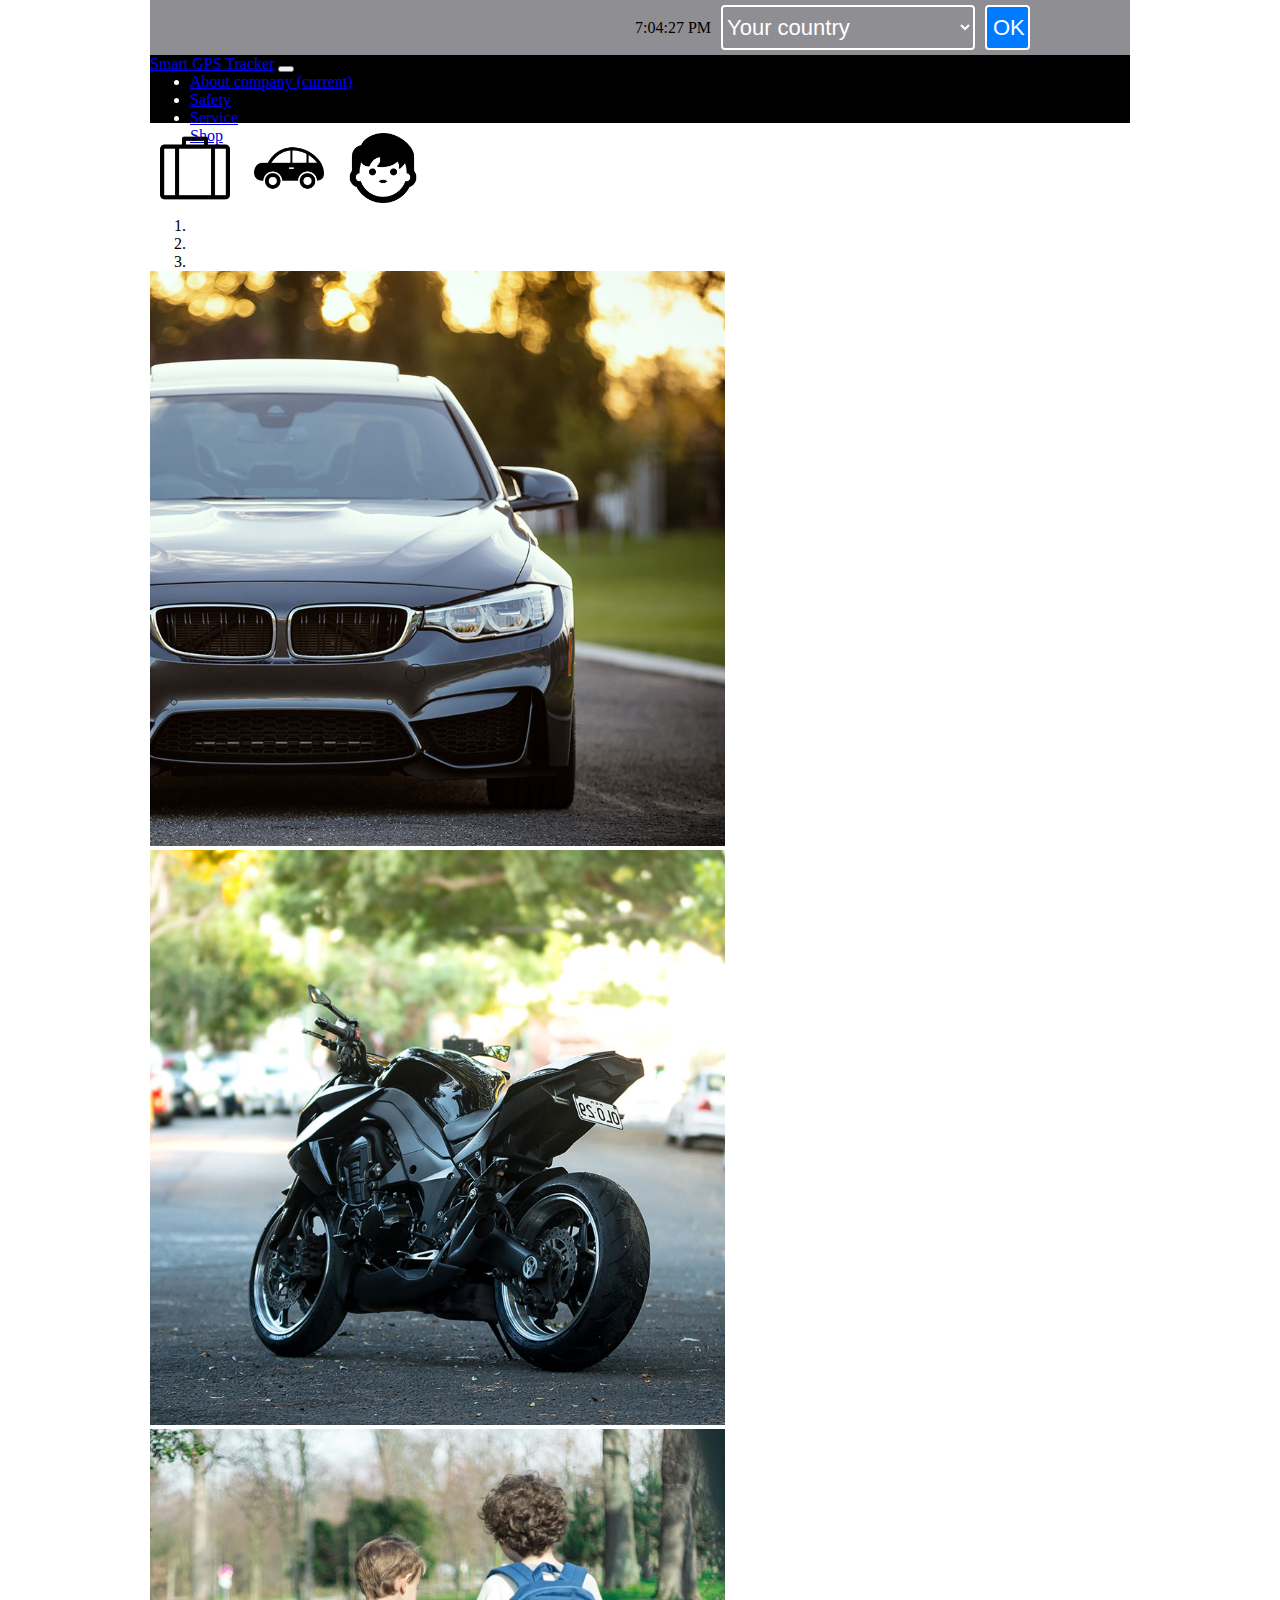
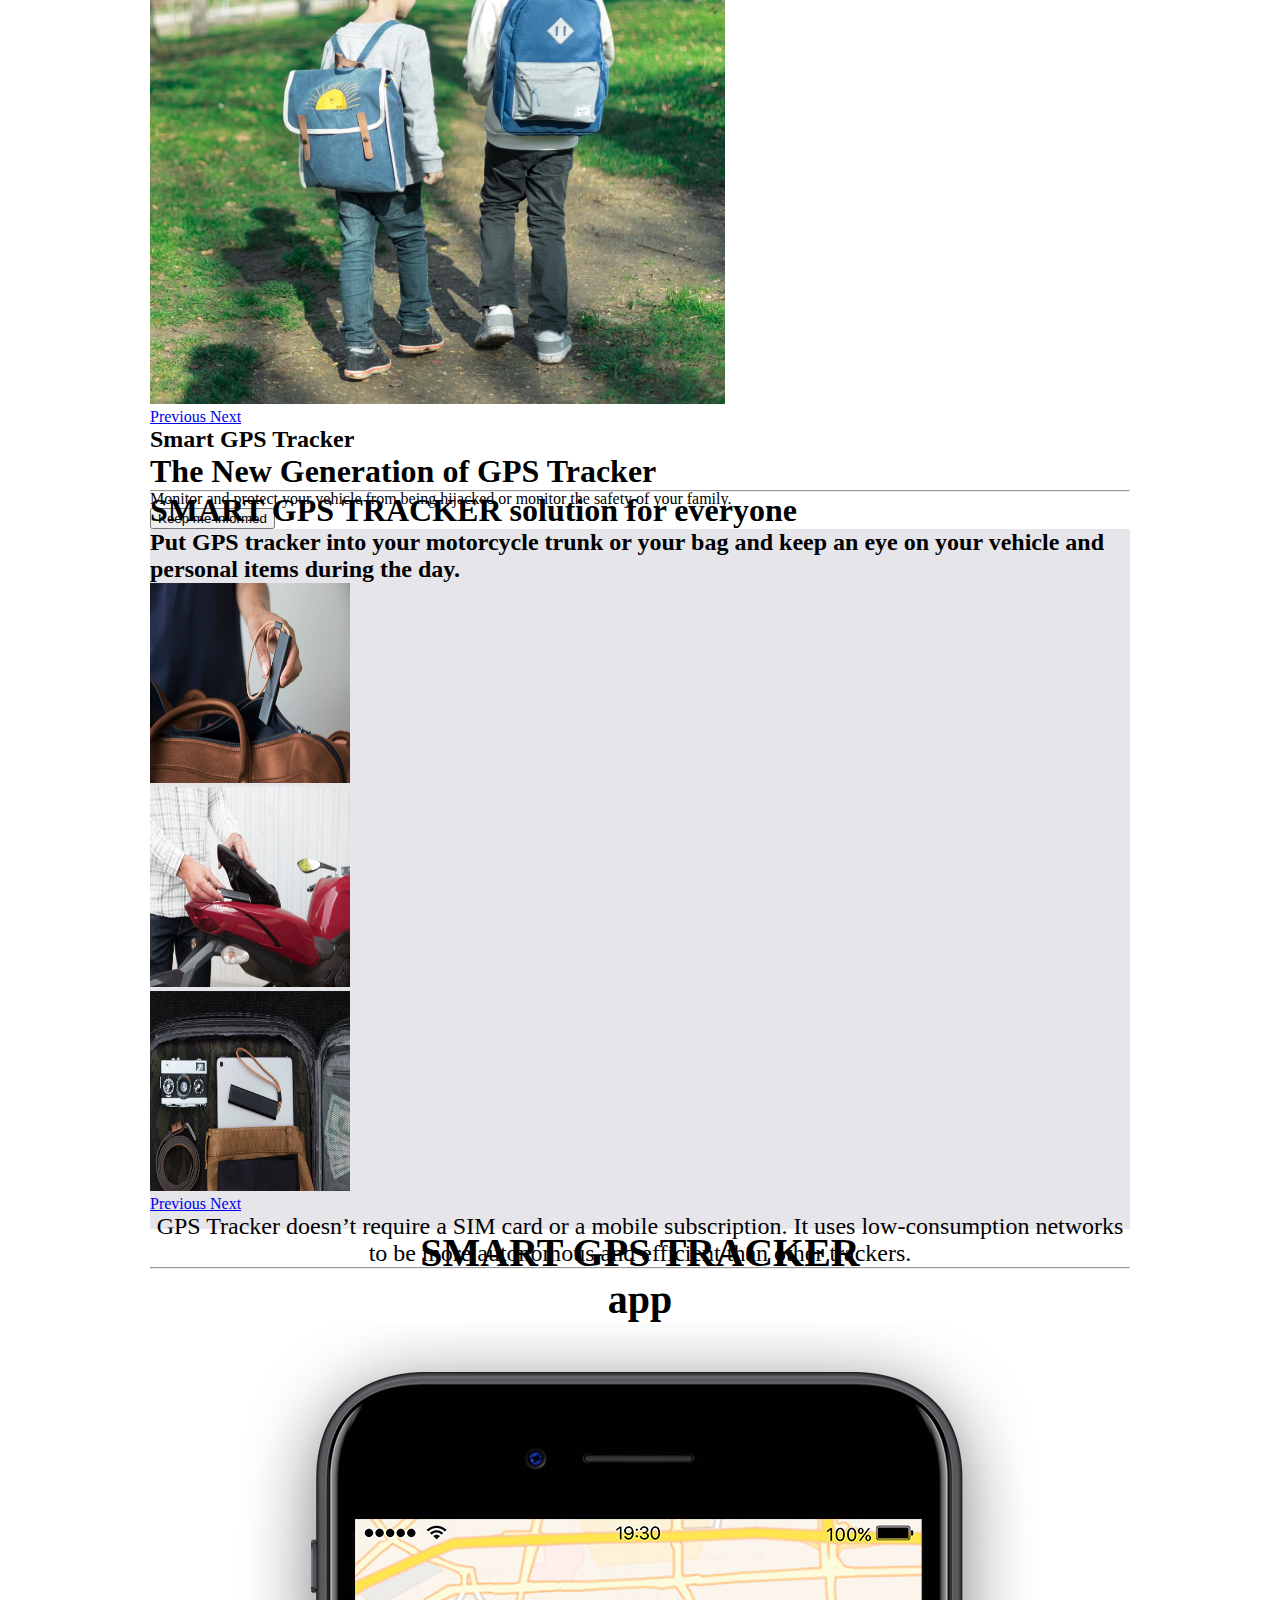
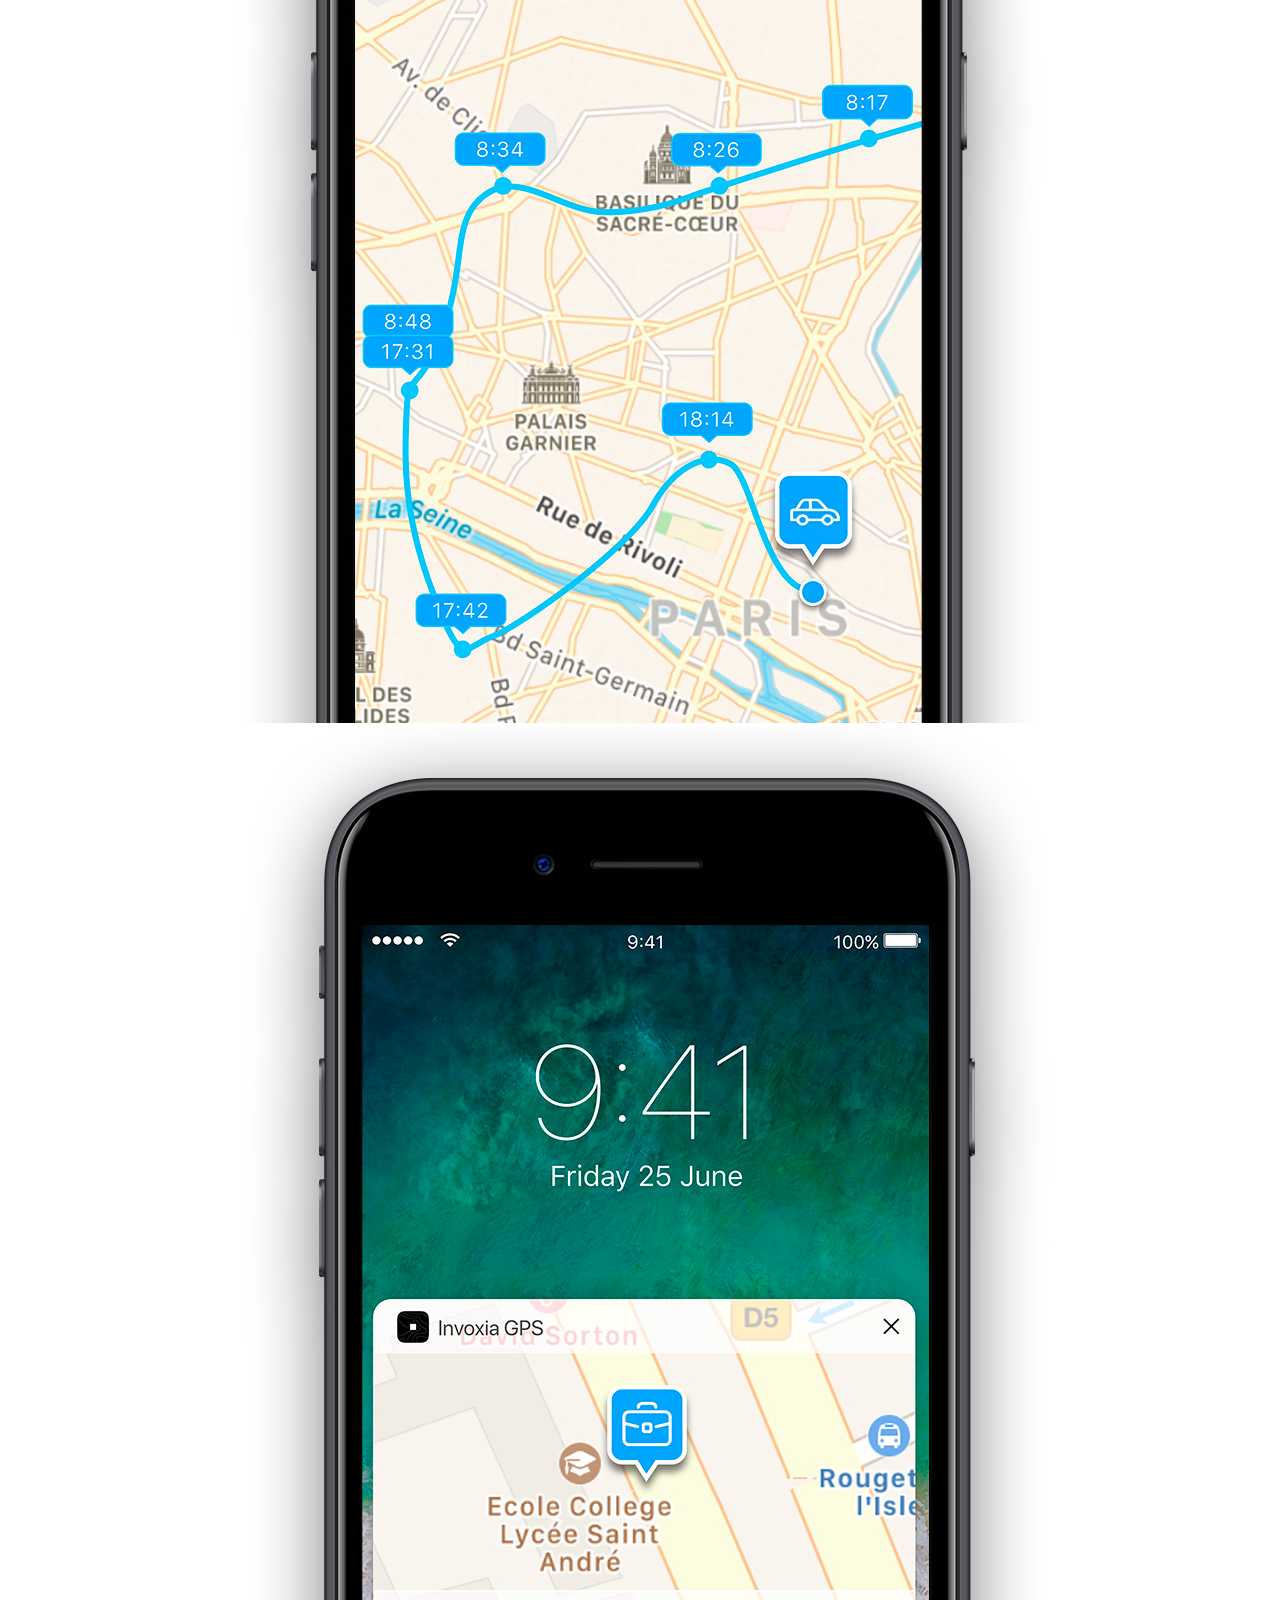
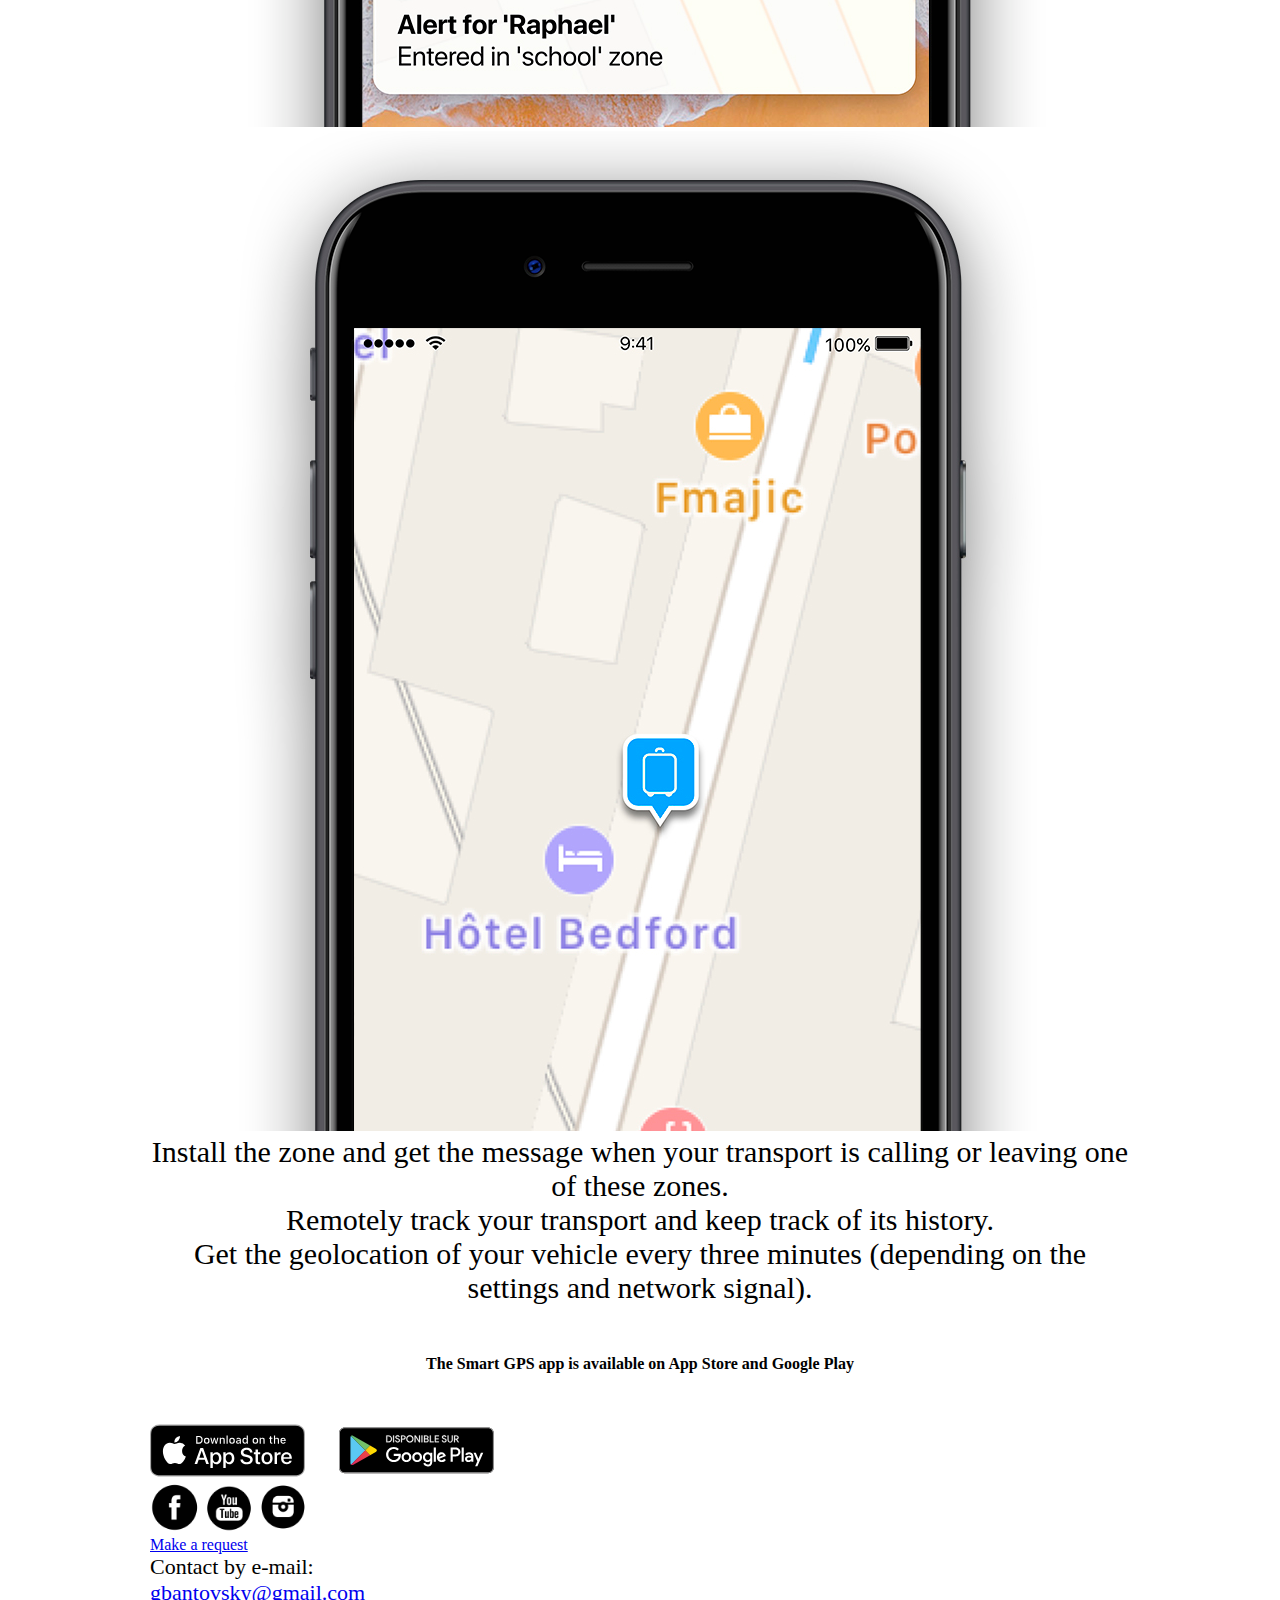
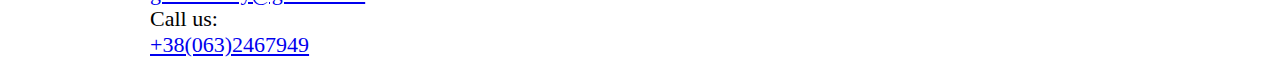
<file: index.html>
<!DOCTYPE html>
<html lang="en">

<head>
    <meta charset="UTF-8">
    <meta name="viewport" content="width=device-width, initial-scale=1.0">
    <meta http-equiv="X-UA-Compatible" content="ie=edge">
    <title>Smart GPS</title>

    <link rel="stylesheet" href="https://stackpath.bootstrapcdn.com/bootstrap/4.3.0/css/bootstrap.min.css" integrity="sha384-PDle/QlgIONtM1aqA2Qemk5gPOE7wFq8+Em+G/hmo5Iq0CCmYZLv3fVRDJ4MMwEA" crossorigin="anonymous">
    <link rel="stylesheet" href="css/index.css">
</head>

<body>
    <header>
        <div class="choice">
            <span class="clock"></span>
            <a href="https://www.google.com/maps"><img src="img/intl.svg" alt="planet_logo"></a>
            <select id="country">
            <option value="">Your country</option>
            <option value="united states">United States</option>
            <option value="canada">Canada</option>
            <option value="ukraine">Ukraine</option>
        </select>
            <button type="button" id="ok_button">OK</button>
        </div>

        <nav class="navbar navbar-expand-lg navbar-dark bg-dark">
            <a class="navbar-brand" href="index.html">Smart GPS Tracker</a>
            <button class="navbar-toggler" type="button" data-toggle="collapse" data-target="#navbarNav" aria-controls="navbarNav" aria-expanded="false" aria-label="Toggle navigation">
    <span class="navbar-toggler-icon"></span>
  </button>
            <div class="collapse navbar-collapse" id="navbarNav">
                <ul class="navbar-nav">
                    <li class="nav-item active">
                        <a class="nav-link" href="#">About company <span class="sr-only">(current)</span></a>
                    </li>
                    <li class="nav-item">
                        <a class="nav-link" href="#">Safety</a>
                    </li>
                    <li class="nav-item">
                        <a class="nav-link" href="#">Service</a>
                    </li>
                    <li class="nav-item">
                        <a class="nav-link" href="form.html">Shop</a>
                    </li>
                    <li id="shopping_cart"><a href="#shopping_cart"><img src="img/shopping-cart.png" alt="shopping cart"></a></li>
                </ul>
            </div>
        </nav>

    </header>

    <div class="branches">
        <a href="luggage.html"><img src="img/luggage.png" alt="luggage"></a>
        <a href="vehicle.html"><img src="img/logo_car.png" alt="vehicle"></a>
        <a href="children.html"><img src="img/logo_child.png" alt="child"></a>
    </div>


    <section>
        <div class="bd-example">
            <div id="carouselExampleCaptions" class="carousel slide" data-ride="carousel">
                <ol class="carousel-indicators">
                    <li data-target="#carouselExampleCaptions" data-slide-to="0" class="active"></li>
                    <li data-target="#carouselExampleCaptions" data-slide-to="1"></li>
                    <li data-target="#carouselExampleCaptions" data-slide-to="2"></li>
                </ol>
                <div class="carousel-inner">
                    <div class="carousel-item active">
                        <img src="img/bmw.jpg" class="d-block w-100" alt="bmw">
                    </div>
                    <div class="carousel-item">
                        <img src="img/moto.jpg" class="d-block w-100" alt="moto">
                    </div>
                    <div class="carousel-item">
                        <img src="img/children.jpg" class="d-block w-100" alt="children">
                    </div>
                </div>
                <a class="carousel-control-prev" href="#carouselExampleCaptions" role="button" data-slide="prev">
      <span class="carousel-control-prev-icon" aria-hidden="true"></span>
      <span class="sr-only">Previous</span>
    </a>
                <a class="carousel-control-next" href="#carouselExampleCaptions" role="button" data-slide="next">
      <span class="carousel-control-next-icon" aria-hidden="true"></span>
      <span class="sr-only">Next</span>
    </a>
            </div>
        </div>

        <div class="text_info">
            <h2>Smart GPS Tracker</h2>
            <h1>The New Generation of GPS Tracker</h1>
            <p>Monitor and protect your vehicle from being hijacked or monitor the safety of your family.</p>
            <button type="button" onclick="alert('Leave your email')">Keep me informed</button>
        </div>

    </section>

    <div class="extra_info">
        <hr>
        <h1>SMART GPS TRACKER solution for everyone</h1>
        <h2>Put GPS tracker into your motorcycle trunk or your bag and keep an eye on your vehicle and personal items during the day.</h2>


        <div id="carouselExampleInterval" class="carousel slide" data-ride="carousel">
            <div class="carousel-inner">
                <div class="carousel-item active" data-interval="10000">
                    <img src="img/luggages-tracker-gps.jpg" class="d-block w-100" alt="luggage">
                </div>
                <div class="carousel-item" data-interval="2000">
                    <img src="img/moto-vehicles-tracker-gps.jpg" class="d-block w-100" alt="moto">
                </div>
                <div class="carousel-item">
                    <img src="img/valuables-tracker-gps.jpg" class="d-block w-100" alt="bag">
                </div>
            </div>
            <a class="carousel-control-prev" href="#carouselExampleInterval" role="button" data-slide="prev">
    <span class="carousel-control-prev-icon" aria-hidden="true"></span>
    <span class="sr-only">Previous</span>
  </a>
            <a class="carousel-control-next" href="#carouselExampleInterval" role="button" data-slide="next">
    <span class="carousel-control-next-icon" aria-hidden="true"></span>
    <span class="sr-only">Next</span>
  </a>
        </div>
        <p>
            GPS Tracker doesn’t require a SIM card or a mobile subscription. It uses low-consumption networks to be more autonomous and efficient than other trackers.
        </p>
        <hr>
    </div>

    <div class="mobile_app">
        <h2>SMART GPS TRACKER</h2>
        <h3>app</h3>


        <div class="screenshots">
            <img src="img/history.jpg" alt="phone tracker">
            <img src="img/notification.jpg" alt="phone tracker" class="rounded">
            <img src="img/locate.jpg" alt="phone tracker" class="rounded">
        </div>

        <div class="mobile_info">
            <section>
                <p>
                    Install the zone and get the message when your transport is calling or leaving one of these zones.
                </p>
                <p>
                    Remotely track your transport and keep track of its history.
                </p>
                <p>
                    Get the geolocation of your vehicle every three minutes (depending on the settings and network signal).
                </p>
                </p>
            </section>
        </div>
    </div>

    <div class="download">
        <h4>The Smart GPS app is available on App Store and Google Play</h4>
    </div>
    <div class="app_logo">
        <a href="https://www.apple.com/"><img src="img/appstore.svg" alt="appstore logo" id="apple"></a>
        <a href="https://play.google.com/store"><img src="img/googleplay.svg" alt="google play" id="google"></a>
    </div>


    <footer>
        <div class="logo">
            <a href="https://www.facebook.com"><img src="img/face.png" alt="facebook_icon"></a>
            <a href="https://www.youtube.com"><img src="img/you.png" alt="youtube_icon"></a>
            <a href="https://www.instagram.com"><img src="img/inst.png" alt="insta_icon"></a>
        </div>

        <div class="contacts">
            <a href="form.html">Make a request</a>
            <p>Contact by e-mail: <a href="mailto:gbantovsky@gmail.com">gbantovsky@gmail.com</a></p>
            <p>Call us: <a href="tel:+38(063)2467949">+38(063)2467949</a></p>
        </div>

    </footer>

    <script src="https://code.jquery.com/jquery-3.3.1.slim.min.js" integrity="sha384-q8i/X+965DzO0rT7abK41JStQIAqVgRVzpbzo5smXKp4YfRvH+8abtTE1Pi6jizo" crossorigin="anonymous"></script>
    <script src="https://cdnjs.cloudflare.com/ajax/libs/popper.js/1.14.7/umd/popper.min.js" integrity="sha384-UO2eT0CpHqdSJQ6hJty5KVphtPhzWj9WO1clHTMGa3JDZwrnQq4sF86dIHNDz0W1" crossorigin="anonymous"></script>
    <script src="https://stackpath.bootstrapcdn.com/bootstrap/4.3.0/js/bootstrap.min.js" integrity="sha384-7aThvCh9TypR7fIc2HV4O/nFMVCBwyIUKL8XCtKE+8xgCgl/PQGuFsvShjr74PBp" crossorigin="anonymous"></script>
    <script src="js/index.js"></script>
    <script src="js/smooth_scroll.js"></script>
</body>

</html>
</file>
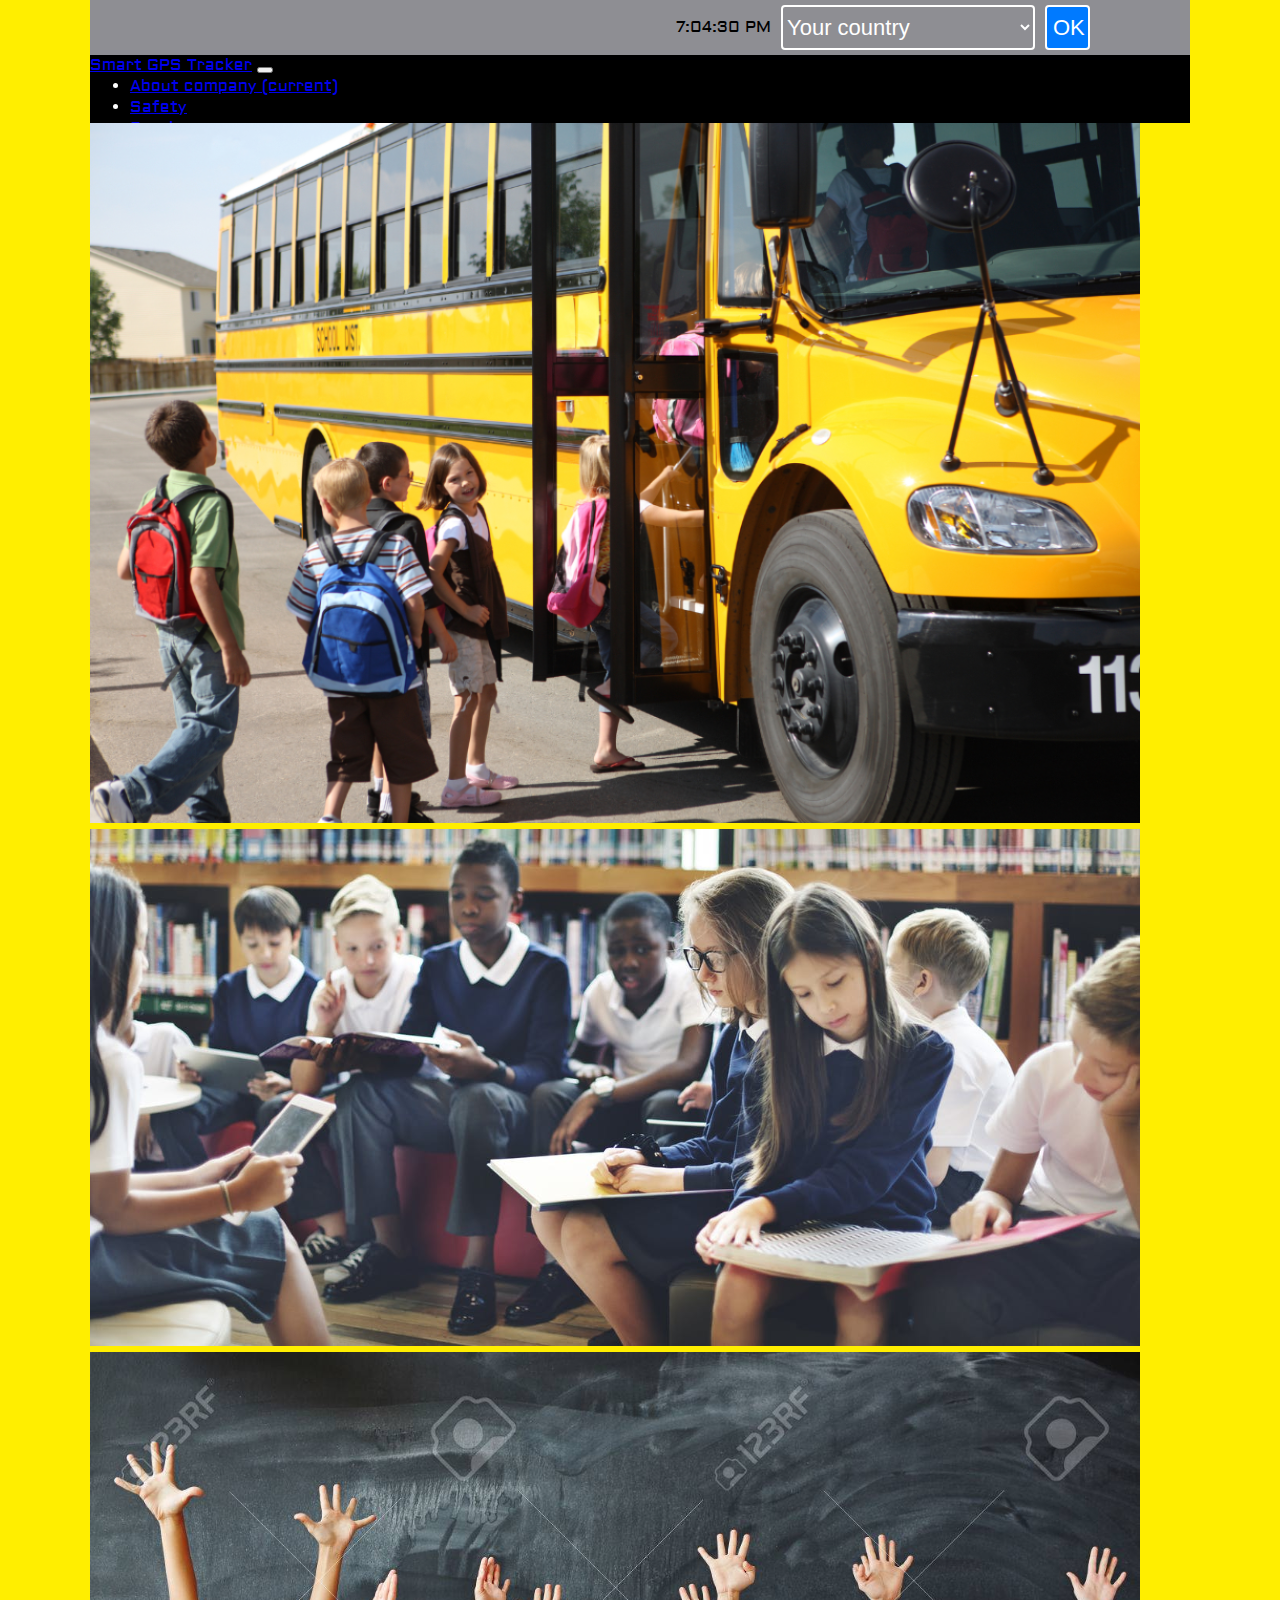
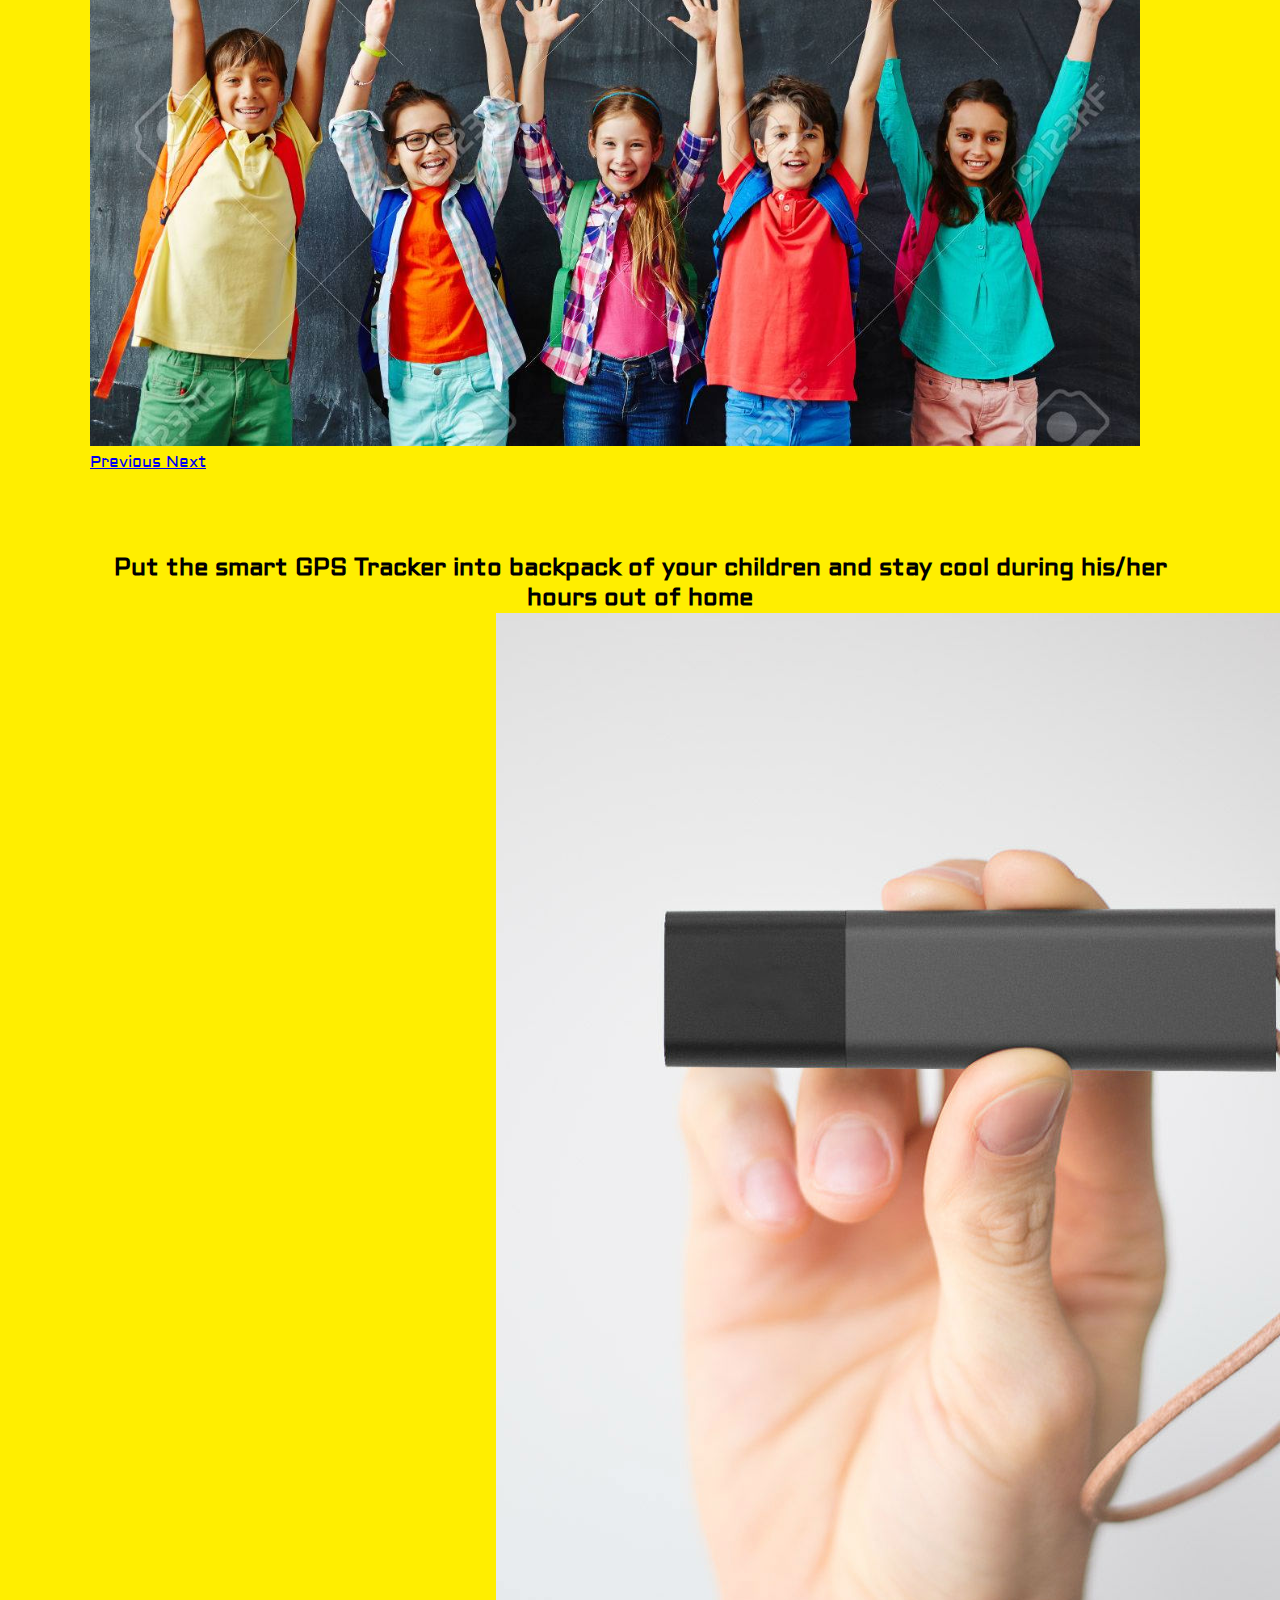
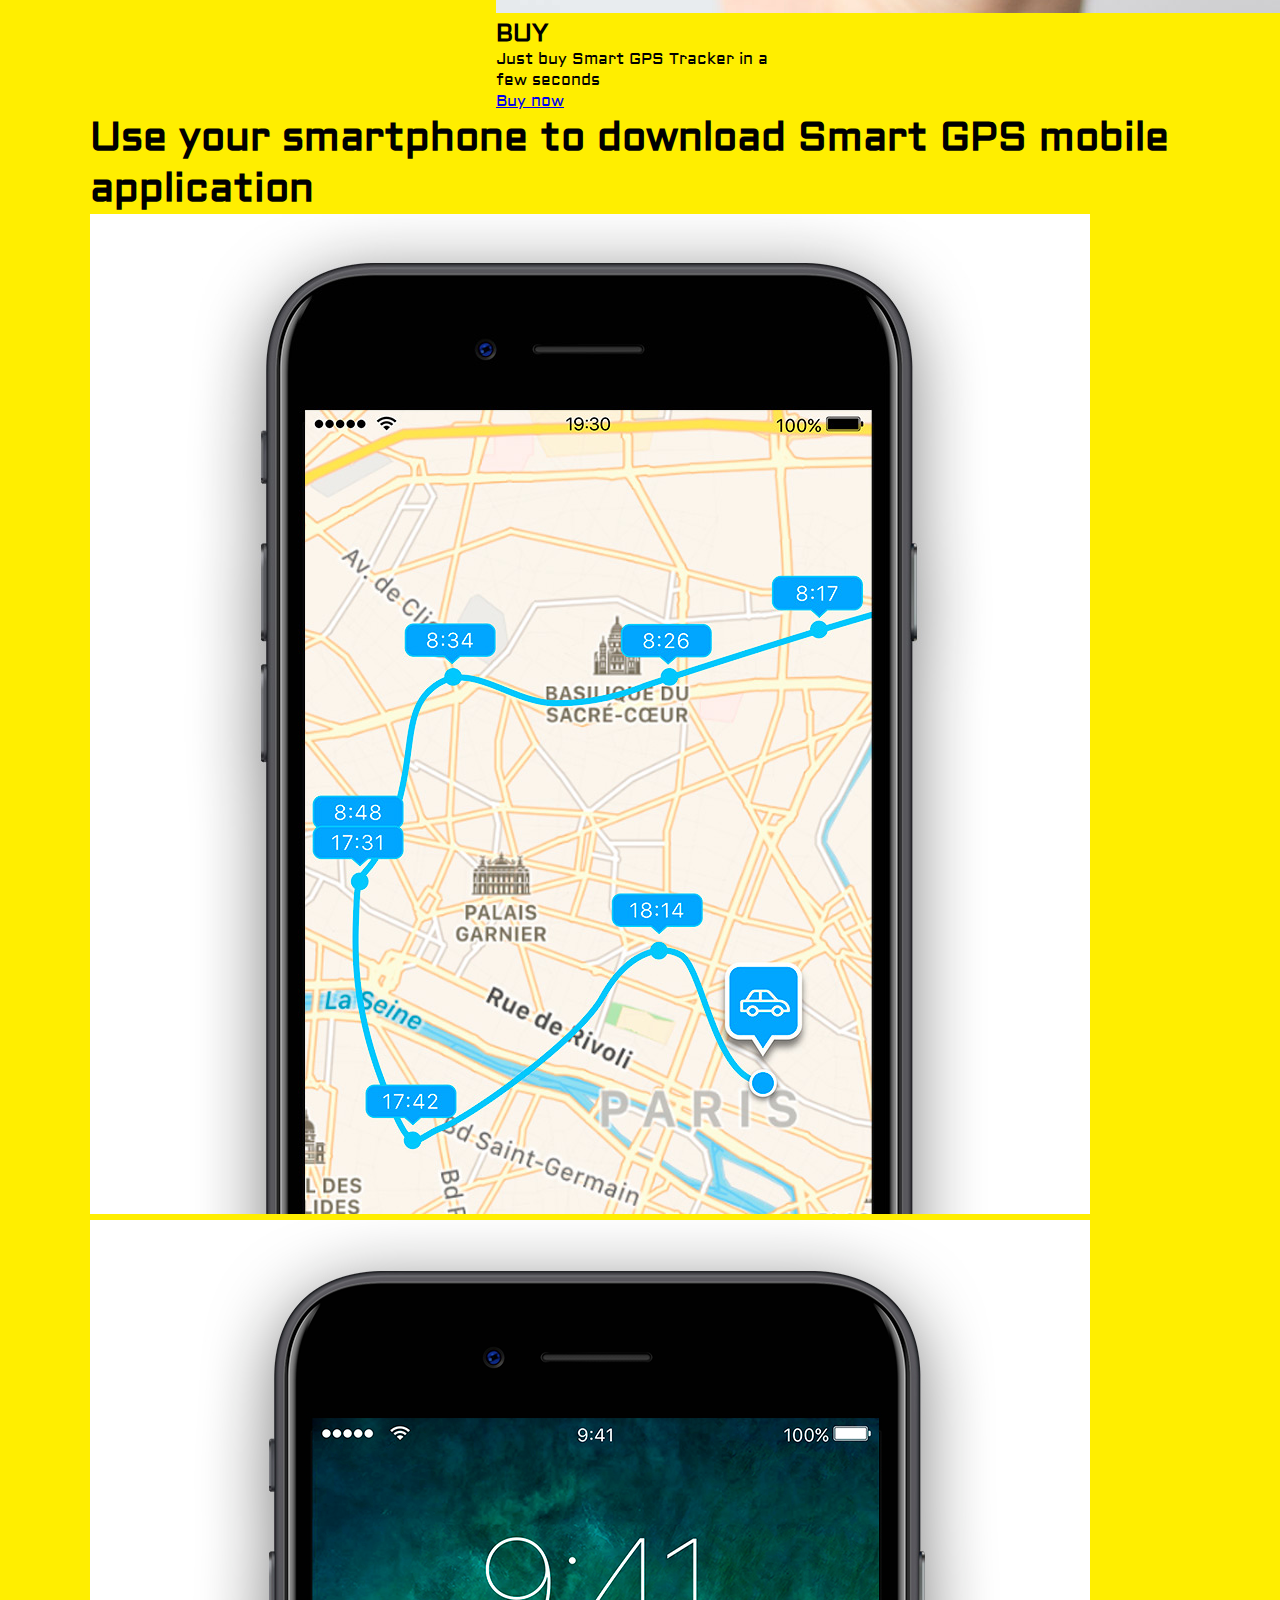
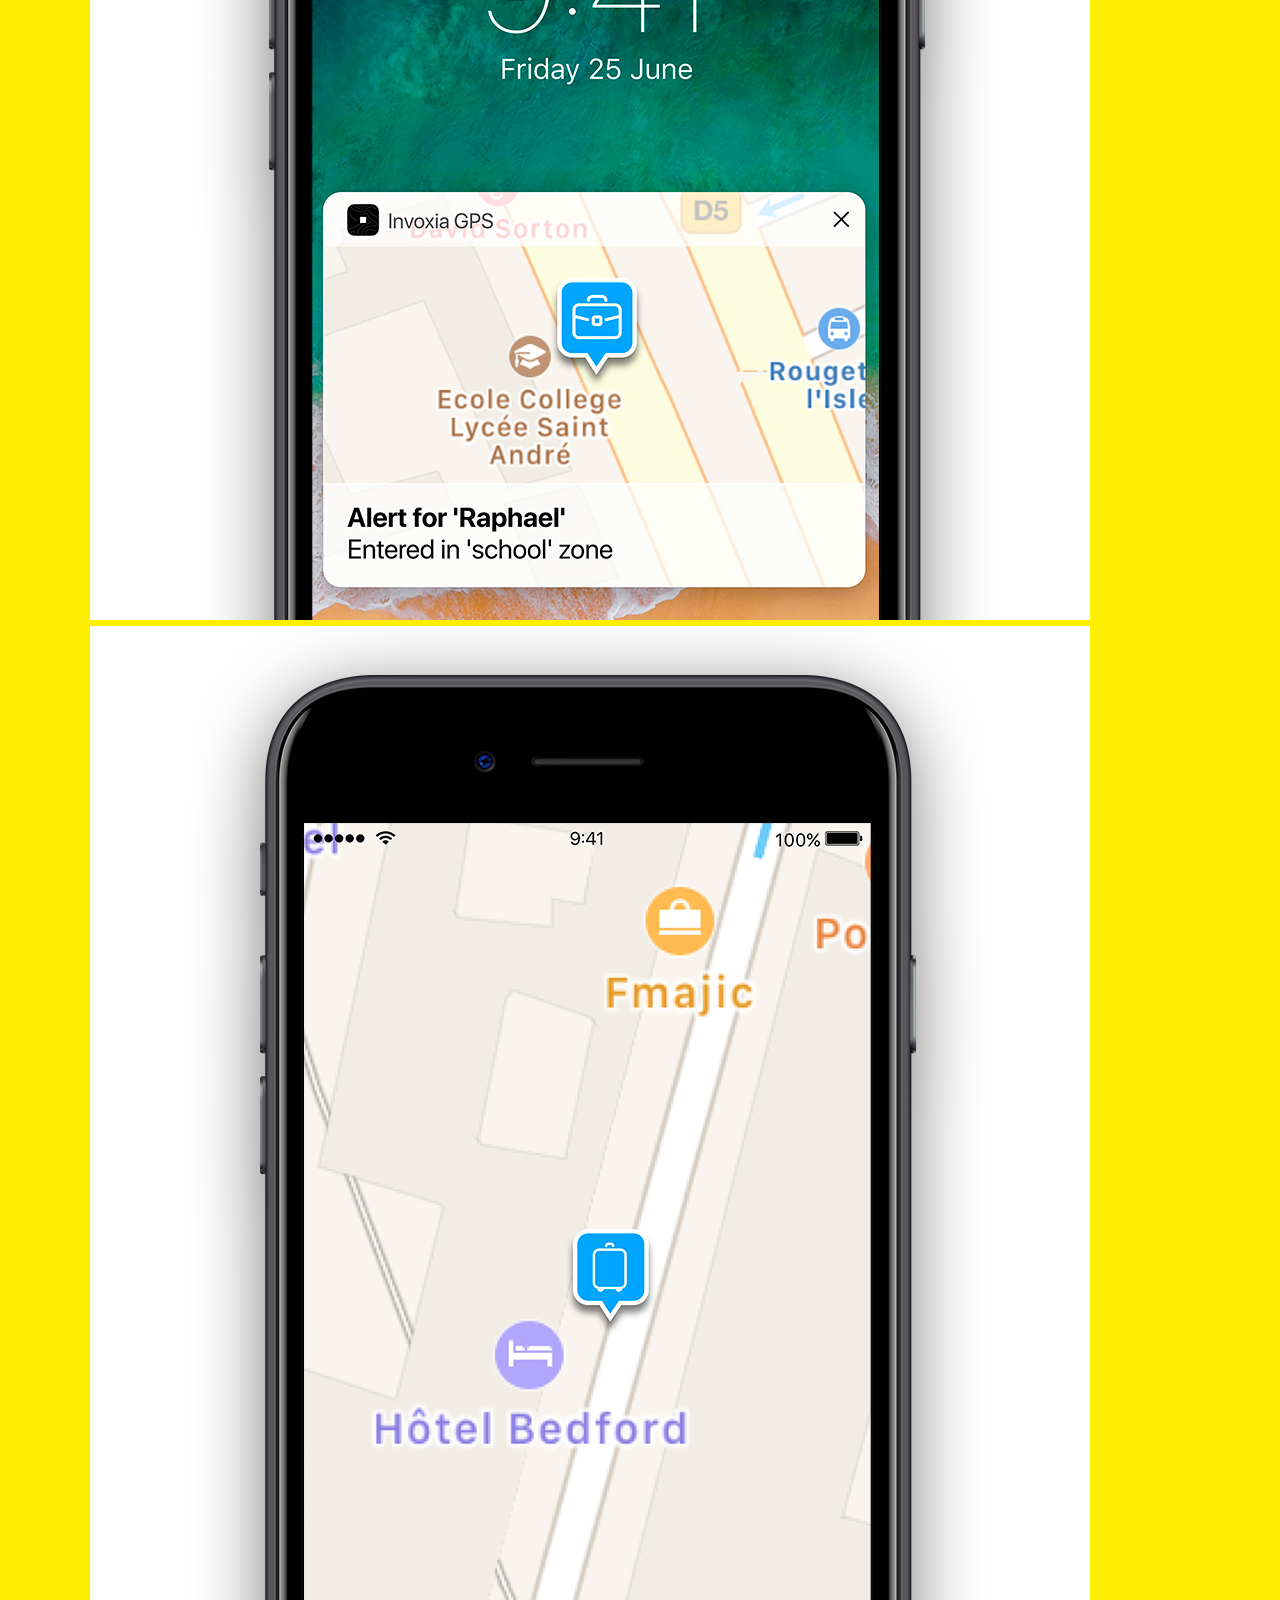
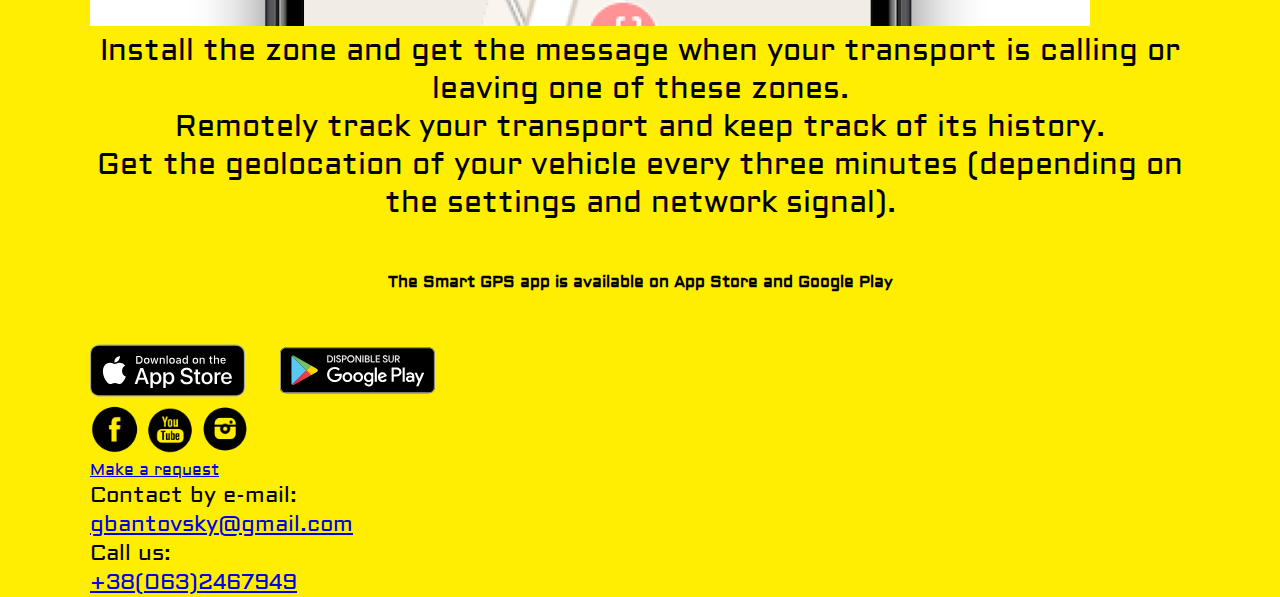
<file: children.html>
<!DOCTYPE html>
<html lang="en">

<head>
  <meta charset="UTF-8">
  <meta name="viewport" content="width=device-width, initial-scale=1.0">
  <meta http-equiv="X-UA-Compatible" content="ie=edge">
  <title>Children Safety</title>

  <link rel="stylesheet" href="https://stackpath.bootstrapcdn.com/bootstrap/4.3.0/css/bootstrap.min.css" integrity="sha384-PDle/QlgIONtM1aqA2Qemk5gPOE7wFq8+Em+G/hmo5Iq0CCmYZLv3fVRDJ4MMwEA" crossorigin="anonymous">
  <link rel="stylesheet" href="css/index.css">
  <link rel="stylesheet" href="css/children_br.css">

</head>

<body>
  <header>
    <div class="choice">
      <span class="clock"></span>
      <a href="https://www.google.com/maps"><img src="img/intl.svg" alt="planet_logo"></a>
      <select id="country">
            <option value="">Your country</option>
            <option value="united states">United States</option>
            <option value="canada">Canada</option>
            <option value="ukraine">Ukraine</option>
        </select>
      <button type="button" id="ok_button">OK</button>
    </div>

    <nav class="navbar navbar-expand-lg navbar-dark bg-dark">
      <a class="navbar-brand" href="index.html">Smart GPS Tracker</a>
      <button class="navbar-toggler" type="button" data-toggle="collapse" data-target="#navbarNav" aria-controls="navbarNav" aria-expanded="false" aria-label="Toggle navigation">
    <span class="navbar-toggler-icon"></span>
  </button>
      <div class="collapse navbar-collapse" id="navbarNav">
        <ul class="navbar-nav">
          <li class="nav-item active">
            <a class="nav-link" href="#">About company <span class="sr-only">(current)</span></a>
          </li>
          <li class="nav-item">
            <a class="nav-link" href="#">Safety</a>
          </li>
          <li class="nav-item">
            <a class="nav-link" href="#">Service</a>
          </li>
          <li class="nav-item">
            <a class="nav-link" href="#">Shop</a>
          </li>
          <li id="shopping_cart"><a href="#shopping_cart"><img src="img/shopping-cart.png" alt="shopping cart"></a></li>
        </ul>
      </div>
    </nav>
  </header>

  <div id="carouselExampleFade" class="carousel slide carousel-fade" data-ride="carousel">
    <div class="carousel-inner">
      <div class="carousel-item active">
        <img src="img/children_safety/children_bus.jpg" class="d-block w-100" alt="school bus">
      </div>
      <div class="carousel-item">
        <img src="img/children_safety/children_playing.jpg" class="d-block w-100" alt="children_playing">
      </div>
      <div class="carousel-item">
        <img src="img/children_safety/children_happy.jpg" class="d-block w-100" alt="children_safety">
      </div>
    </div>
    <a class="carousel-control-prev" href="#carouselExampleFade" role="button" data-slide="prev">
    <span class="carousel-control-prev-icon" aria-hidden="true"></span>
    <span class="sr-only">Previous</span>
  </a>
    <a class="carousel-control-next" href="#carouselExampleFade" role="button" data-slide="next">
    <span class="carousel-control-next-icon" aria-hidden="true"></span>
    <span class="sr-only">Next</span>
  </a>

  </div>

  <div class="main_phrase">
    <h2>Put the smart GPS Tracker into backpack of your children and stay cool during his/her hours out of home</h2>
  </div>

  <div class="buy_now">
    <div class="card" style="width: 18rem;">
      <img src="img/for_window.jpg" class="card-img-top" alt="gps_tracker">
      <div class="card-body">
        <h5 class="card-title">BUY</h5>
        <p class="card-text">Just buy Smart GPS Tracker in a few seconds</p>
        <a href="#" class="btn btn-primary">Buy now</a>
      </div>
    </div>
  </div>
  
  <div class="mobile_app">
        <h2>Use your smartphone to download Smart GPS mobile application</h2>
   
        <div class="screenshots">
            <img src="img/history.jpg" alt="phone tracker">
            <img src="img/notification.jpg" alt="phone tracker" class="rounded">
            <img src="img/locate.jpg" alt="phone tracker" class="rounded">
        </div>

        <div class="mobile_info">
            <section>
                <p>
                    Install the zone and get the message when your transport is calling or leaving one of these zones.
                </p>
                <p>
                    Remotely track your transport and keep track of its history.
                </p>
                <p>
                    Get the geolocation of your vehicle every three minutes (depending on the settings and network signal).
                </p>
                </p>
            </section>
        </div>
    </div>
    <div class="download">
        <h4>The Smart GPS app is available on App Store and Google Play</h4>
    </div>
    <div class="app_logo">
        <a href="https://www.apple.com/"><img src="img/appstore.svg" alt="appstore logo" id="apple"></a>
        <a href="https://play.google.com/store"><img src="img/googleplay.svg" alt="google play" id="google"></a>
    </div>

  <footer>
    <div class="logo">
      <a href="https://www.facebook.com"><img src="img/face.png" alt="facebook_icon"></a>
      <a href="https://www.youtube.com"><img src="img/you.png" alt="youtube_icon"></a>
      <a href="https://www.instagram.com"><img src="img/inst.png" alt="insta_icon"></a>
    </div>

    <div class="contacts">
      <a href="#form">Make a request</a>
      <p>Contact by e-mail: <a href="mailto:gbantovsky@gmail.com">gbantovsky@gmail.com</a></p>
      <p>Call us: <a href="tel:+38(063)2467949">+38(063)2467949</a></p>
    </div>

  </footer>

  <script src="https://code.jquery.com/jquery-3.3.1.slim.min.js" integrity="sha384-q8i/X+965DzO0rT7abK41JStQIAqVgRVzpbzo5smXKp4YfRvH+8abtTE1Pi6jizo" crossorigin="anonymous"></script>
  <script src="https://cdnjs.cloudflare.com/ajax/libs/popper.js/1.14.7/umd/popper.min.js" integrity="sha384-UO2eT0CpHqdSJQ6hJty5KVphtPhzWj9WO1clHTMGa3JDZwrnQq4sF86dIHNDz0W1" crossorigin="anonymous"></script>
  <script src="https://stackpath.bootstrapcdn.com/bootstrap/4.3.0/js/bootstrap.min.js" integrity="sha384-7aThvCh9TypR7fIc2HV4O/nFMVCBwyIUKL8XCtKE+8xgCgl/PQGuFsvShjr74PBp" crossorigin="anonymous"></script>
  <script src="js/index.js"></script>
  <script src="js/smooth_scroll.js"></script>
</body>

</html>
</file>
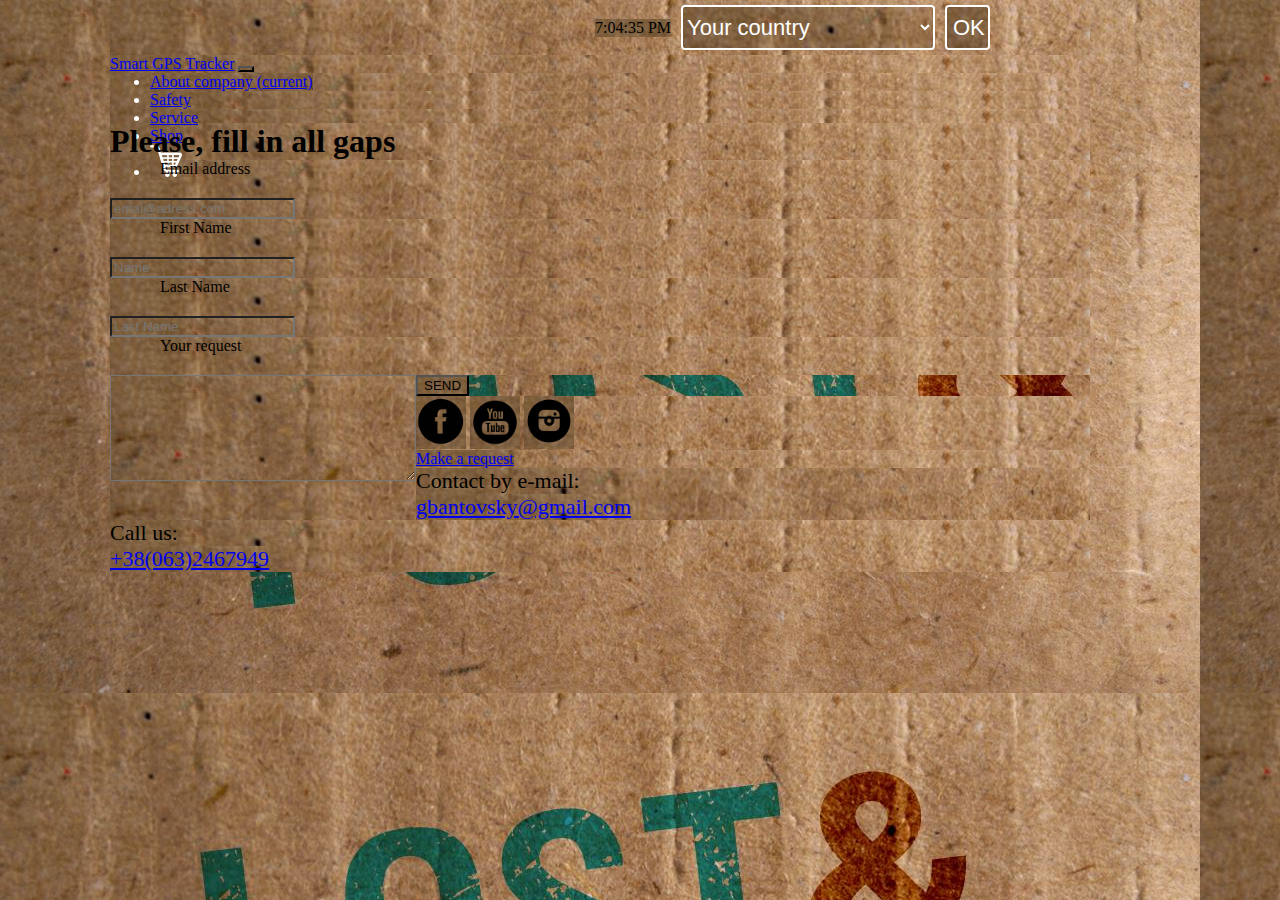
<file: form.html>
<!DOCTYPE html>
<html lang="en">
<head>
    <meta charset="UTF-8">
    <meta name="viewport" content="width=device-width, initial-scale=1.0">
    <meta http-equiv="X-UA-Compatible" content="ie=edge">
    <title>Client form</title>
    <link rel="stylesheet" href="https://stackpath.bootstrapcdn.com/bootstrap/4.3.0/css/bootstrap.min.css" integrity="sha384-PDle/QlgIONtM1aqA2Qemk5gPOE7wFq8+Em+G/hmo5Iq0CCmYZLv3fVRDJ4MMwEA" crossorigin="anonymous">
    <link rel="stylesheet" href="css/index.css">
    <link rel="stylesheet" href="css/form.css">
</head>
<body>
    <header>
        <div class="choice">
            <span class="clock"></span>
            <a href="https://www.google.com/maps"><img src="img/intl.svg" alt="planet_logo"></a>
            <select id="country">
            <option value="">Your country</option>
            <option value="united states">United States</option>
            <option value="canada">Canada</option>
            <option value="ukraine">Ukraine</option>
        </select>
            <button type="button" id="ok_button">OK</button>
        </div>

        <nav class="navbar navbar-expand-lg navbar-dark bg-dark">
            <a class="navbar-brand" href="index.html">Smart GPS Tracker</a>
            <button class="navbar-toggler" type="button" data-toggle="collapse" data-target="#navbarNav" aria-controls="navbarNav" aria-expanded="false" aria-label="Toggle navigation">
    <span class="navbar-toggler-icon"></span>
  </button>
            <div class="collapse navbar-collapse" id="navbarNav">
                <ul class="navbar-nav">
                    <li class="nav-item active">
                        <a class="nav-link" href="#">About company <span class="sr-only">(current)</span></a>
                    </li>
                    <li class="nav-item">
                        <a class="nav-link" href="#">Safety</a>
                    </li>
                    <li class="nav-item">
                        <a class="nav-link" href="#">Service</a>
                    </li>
                    <li class="nav-item">
                        <a class="nav-link" href="#">Shop</a>
                    </li>
                    <li id="shopping_cart"><a href="#shopping_cart"><img src="img/shopping-cart.png" alt="shopping cart"></a></li>
                </ul>
            </div>
        </nav>

    </header>

    <h1>Please, fill in all gaps</h1>
    <form action="https://formspree.io/gbantovsky@gmail.com" method="POST">
  <div class="form-group">
    <label for="exampleFormControlInput1">Email address</label>
    <input type="email" class="form-control" id="exampleFormControlInput1" placeholder="emai@adress.com">
  </div>
  <div class="form-group">
    <label for="exampleFormControlInput1">First Name</label>
    <input type="text" class="form-control" id="exampleFormControlInput1" placeholder="Name">
  </div>
  <div class="form-group">
    <label for="exampleFormControlInput1">Last Name</label>
    <input type="text" class="form-control" id="exampleFormControlInput1" placeholder="Last Name">
  </div>
  <div class="form-group">
    <label for="exampleFormControlTextarea1">Your request</label>
    <textarea class="form-control" id="exampleFormControlTextarea1" rows="10"></textarea>
  </div>
  <button type="button" class="btn btn-primary">SEND</button>
</form>

<footer>
        <div class="logo">
            <a href="https://www.facebook.com"><img src="img/face.png" alt="facebook_icon"></a>
            <a href="https://www.youtube.com"><img src="img/you.png" alt="youtube_icon"></a>
            <a href="https://www.instagram.com"><img src="img/inst.png" alt="insta_icon"></a>
        </div>

        <div class="contacts">
            <a href="form.html">Make a request</a>
            <p>Contact by e-mail: <a href="mailto:gbantovsky@gmail.com">gbantovsky@gmail.com</a></p>
            <p>Call us: <a href="tel:+38(063)2467949">+38(063)2467949</a></p>
        </div>

    </footer>
   
    <script src="https://code.jquery.com/jquery-3.3.1.slim.min.js" integrity="sha384-q8i/X+965DzO0rT7abK41JStQIAqVgRVzpbzo5smXKp4YfRvH+8abtTE1Pi6jizo" crossorigin="anonymous"></script>
    <script src="https://cdnjs.cloudflare.com/ajax/libs/popper.js/1.14.7/umd/popper.min.js" integrity="sha384-UO2eT0CpHqdSJQ6hJty5KVphtPhzWj9WO1clHTMGa3JDZwrnQq4sF86dIHNDz0W1" crossorigin="anonymous"></script>
    <script src="https://stackpath.bootstrapcdn.com/bootstrap/4.3.0/js/bootstrap.min.js" integrity="sha384-7aThvCh9TypR7fIc2HV4O/nFMVCBwyIUKL8XCtKE+8xgCgl/PQGuFsvShjr74PBp" crossorigin="anonymous"></script>
    <script src="js/index.js"></script>
    <script src="js/smooth_scroll.js"></script>
    
</body>
</html>
</file>
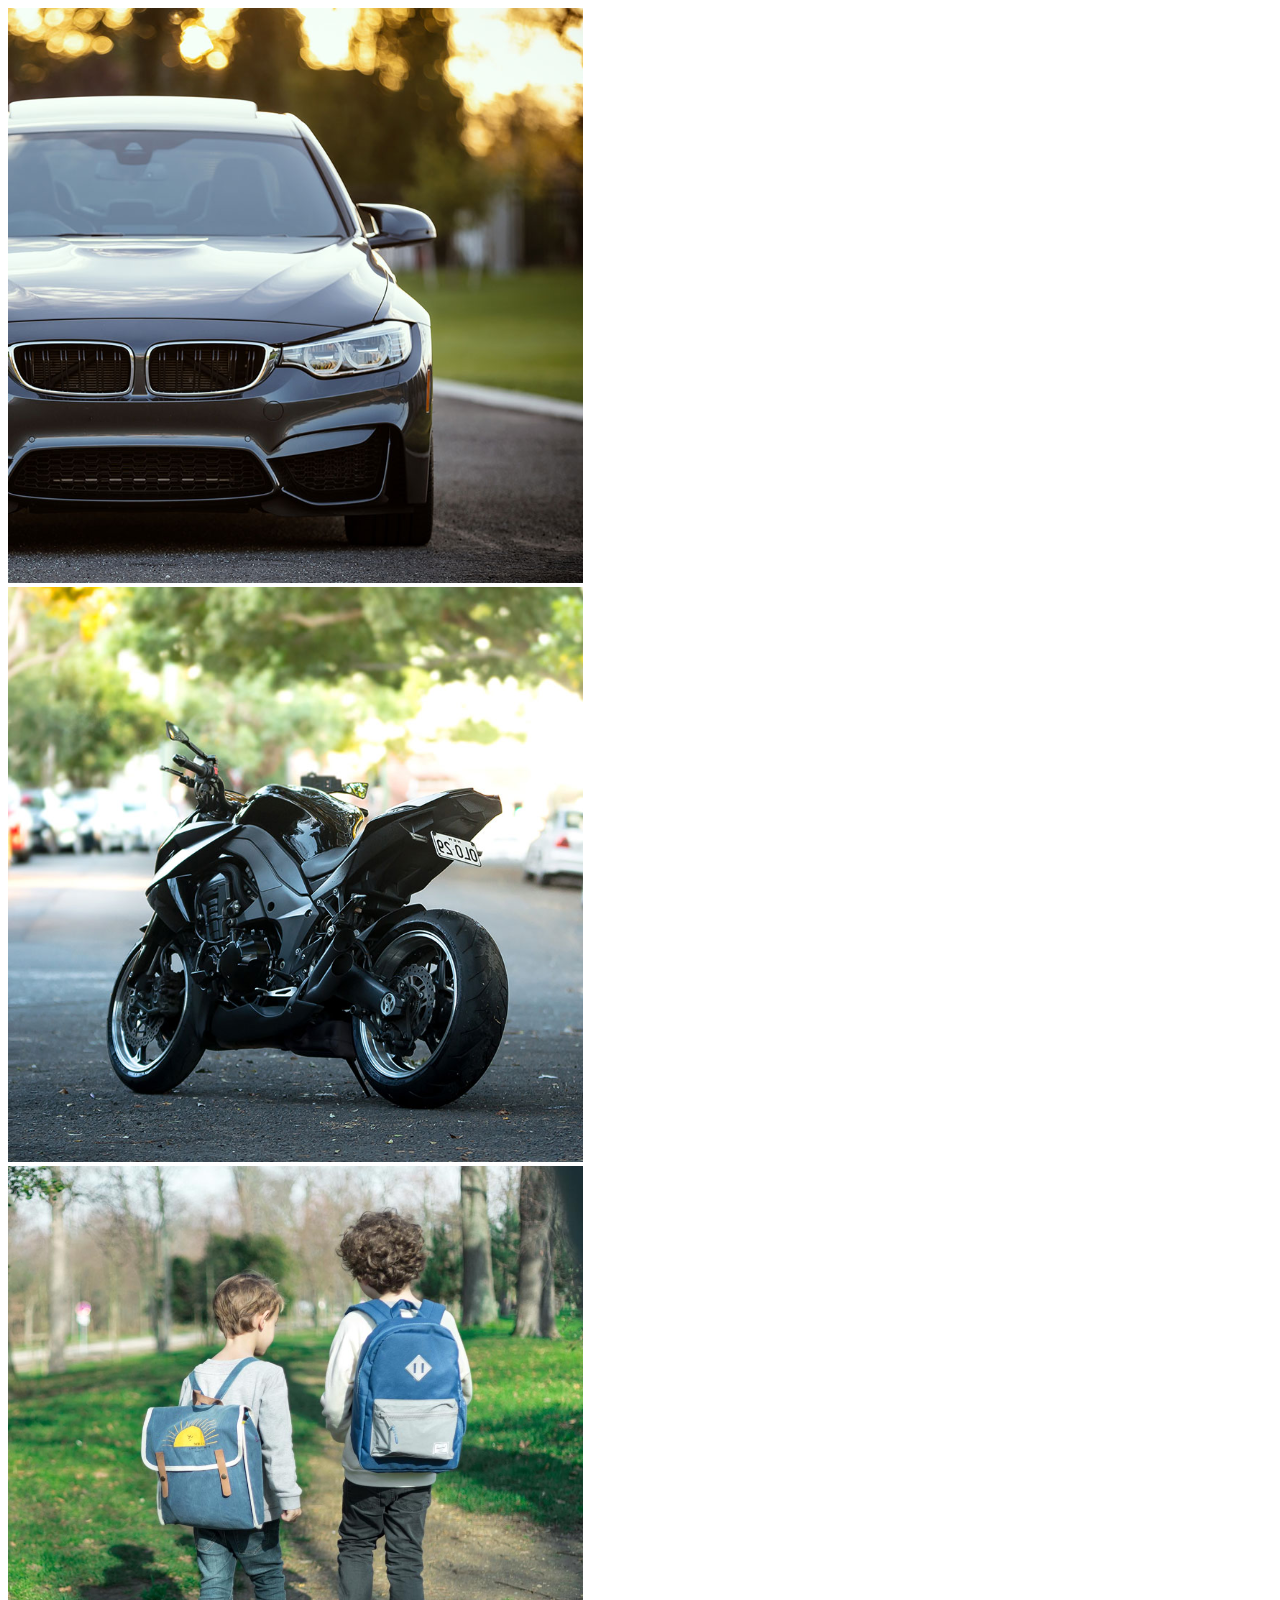
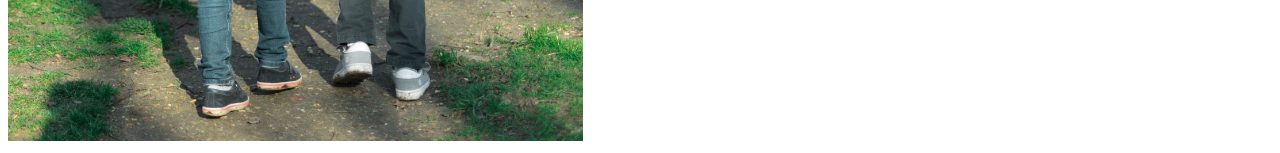
<file: index2.html>
<!DOCTYPE html>
<html lang="en">
<head>
    <meta charset="UTF-8">
    <meta name="viewport" content="width=device-width, initial-scale=1.0">
    <meta http-equiv="X-UA-Compatible" content="ie=edge">
    <title>Document</title>
    <link rel="stylesheet" href="https://stackpath.bootstrapcdn.com/bootstrap/4.3.0/css/bootstrap.min.css" integrity="sha384-PDle/QlgIONtM1aqA2Qemk5gPOE7wFq8+Em+G/hmo5Iq0CCmYZLv3fVRDJ4MMwEA" crossorigin="anonymous">
</head>

<body>
    <div id="carouselExampleSlidesOnly" class="carousel slide" data-ride="carousel">
  <div class="carousel-inner">
    <div class="carousel-item active">
        <img src="img/bmw.jpg" class="d-block w-100" alt="...">
    </div>
    <div class="carousel-item">
      <img src="img/moto.jpg" class="d-block w-100" alt="...">
    </div>
    <div class="carousel-item">
      <img src="img/children.jpg" class="d-block w-100" alt="...">
    </div>
  </div>
</div>
    
    
     
  </div>
</div>

<script src="https://code.jquery.com/jquery-3.3.1.slim.min.js" integrity="sha384-q8i/X+965DzO0rT7abK41JStQIAqVgRVzpbzo5smXKp4YfRvH+8abtTE1Pi6jizo" crossorigin="anonymous"></script>
<script src="https://cdnjs.cloudflare.com/ajax/libs/popper.js/1.14.7/umd/popper.min.js" integrity="sha384-UO2eT0CpHqdSJQ6hJty5KVphtPhzWj9WO1clHTMGa3JDZwrnQq4sF86dIHNDz0W1" crossorigin="anonymous"></script>
<script src="https://stackpath.bootstrapcdn.com/bootstrap/4.3.0/js/bootstrap.min.js" integrity="sha384-7aThvCh9TypR7fIc2HV4O/nFMVCBwyIUKL8XCtKE+8xgCgl/PQGuFsvShjr74PBp" crossorigin="anonymous"></script>    
</body>
</html>
</file>
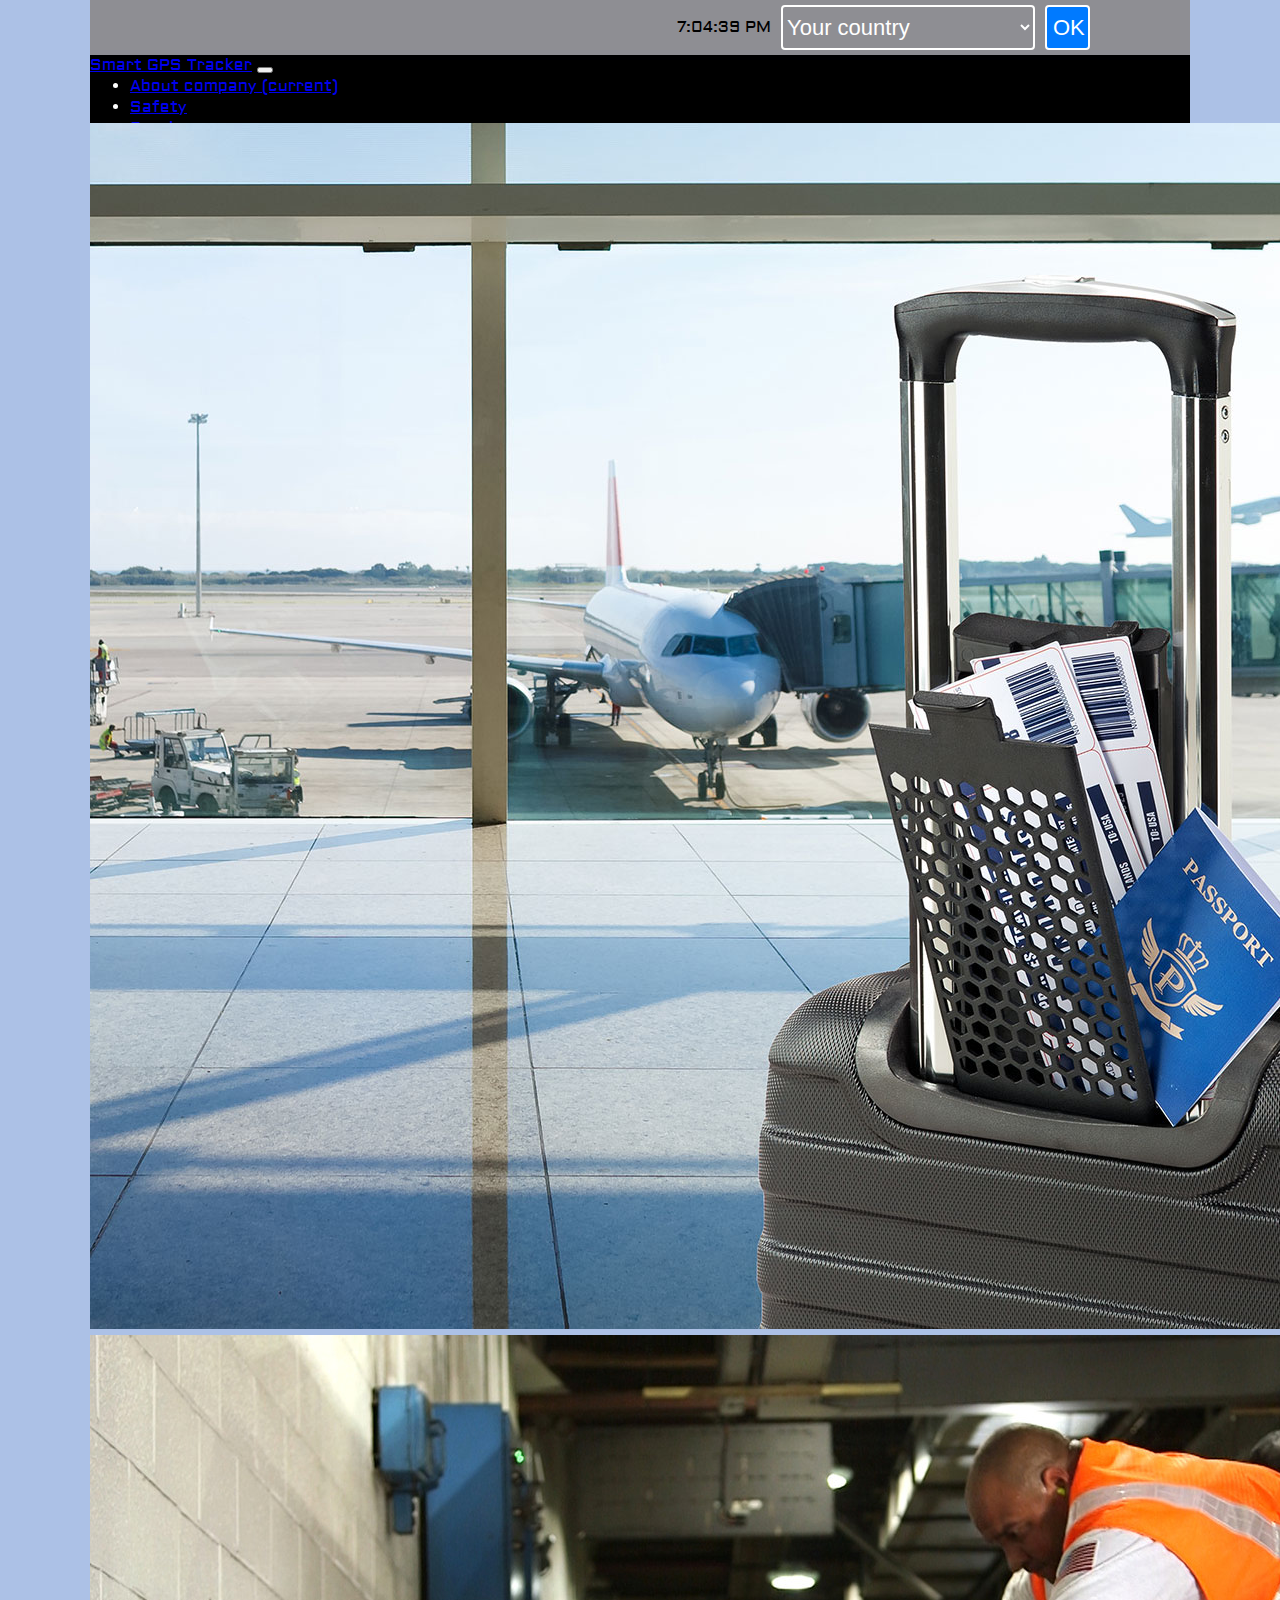
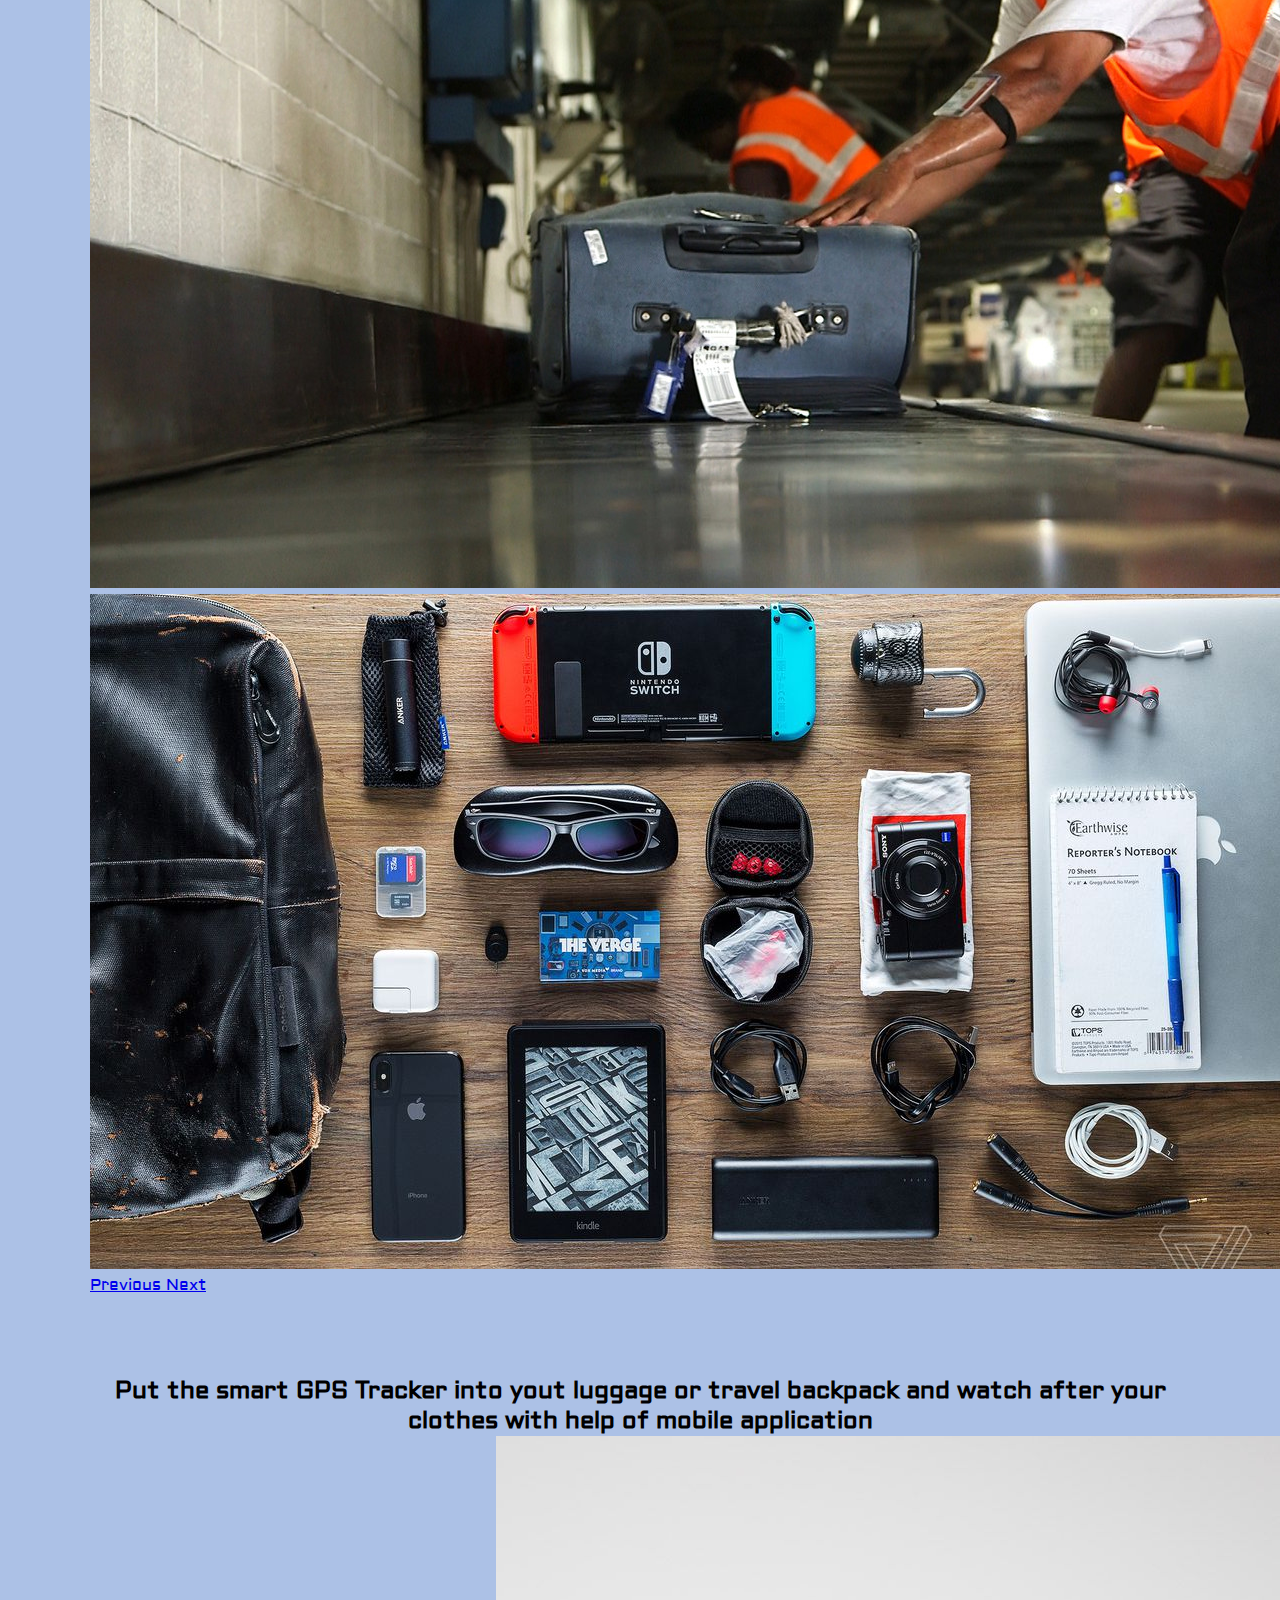
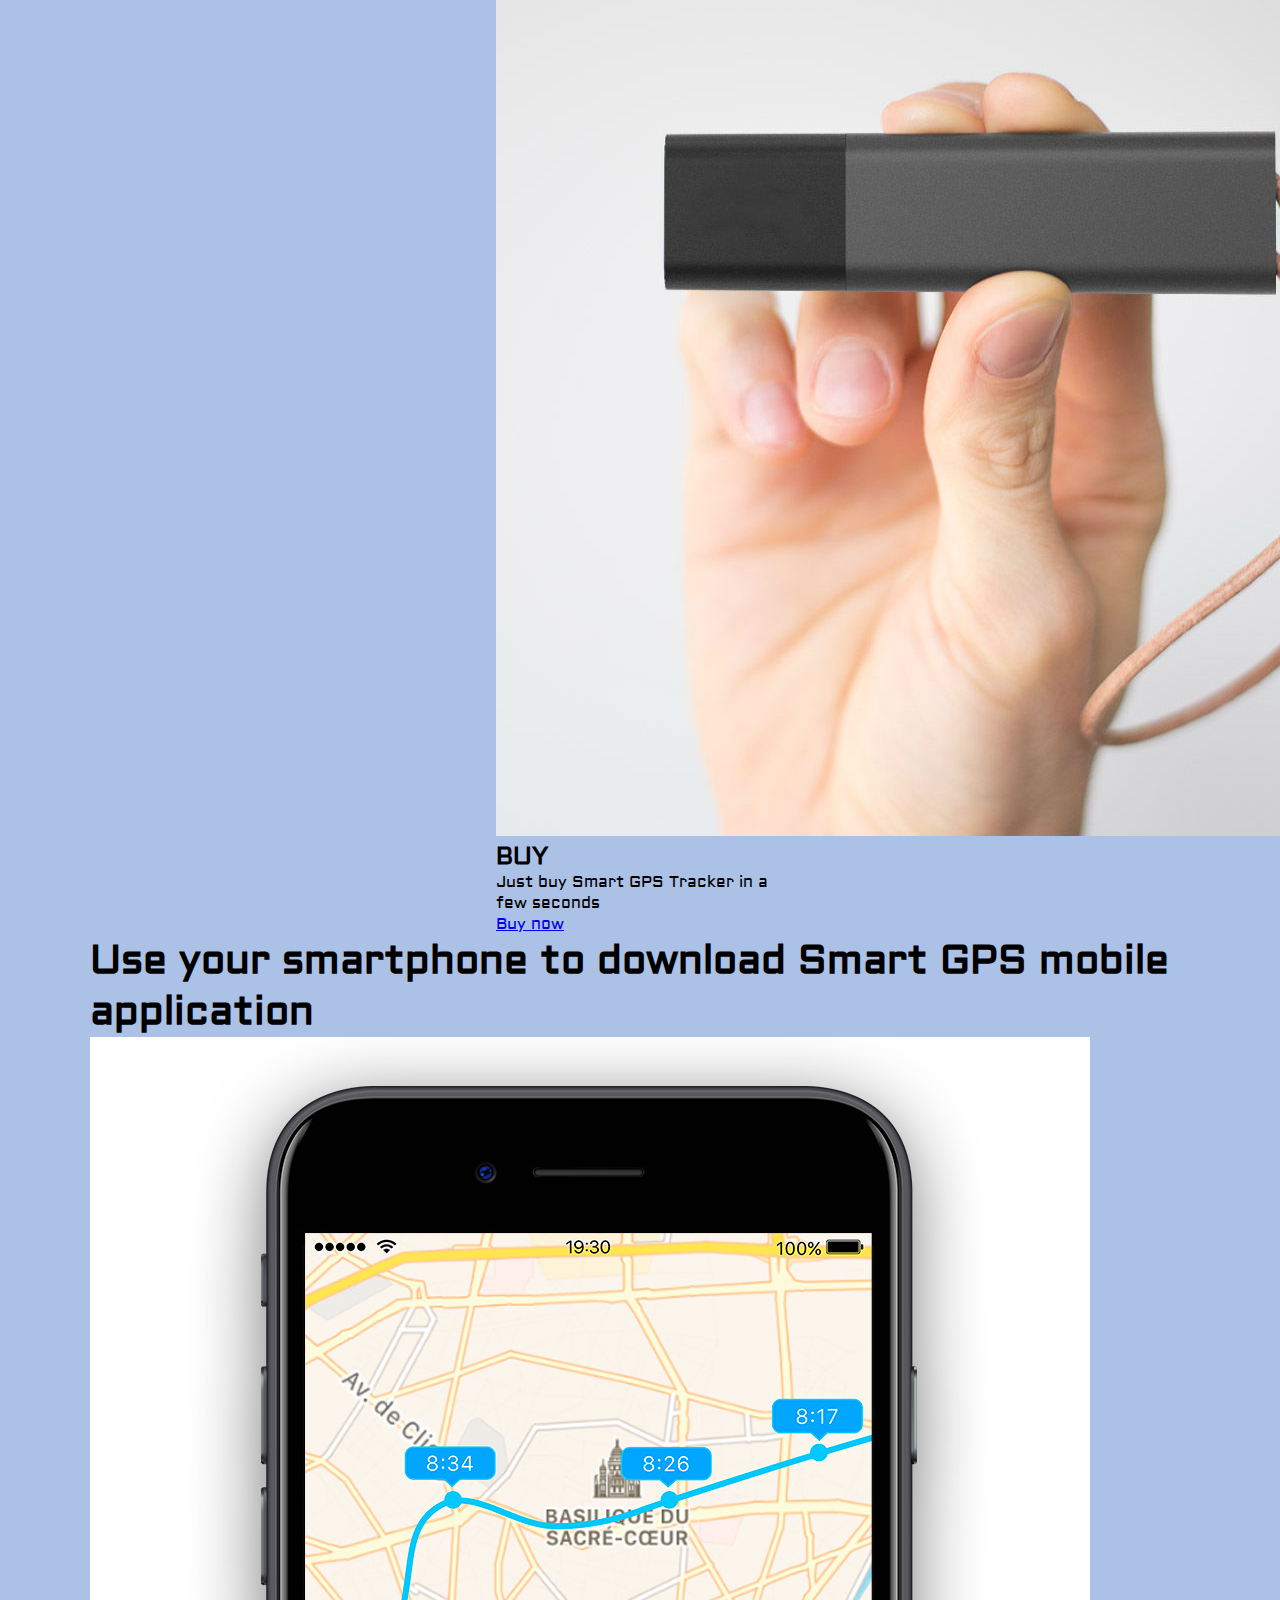
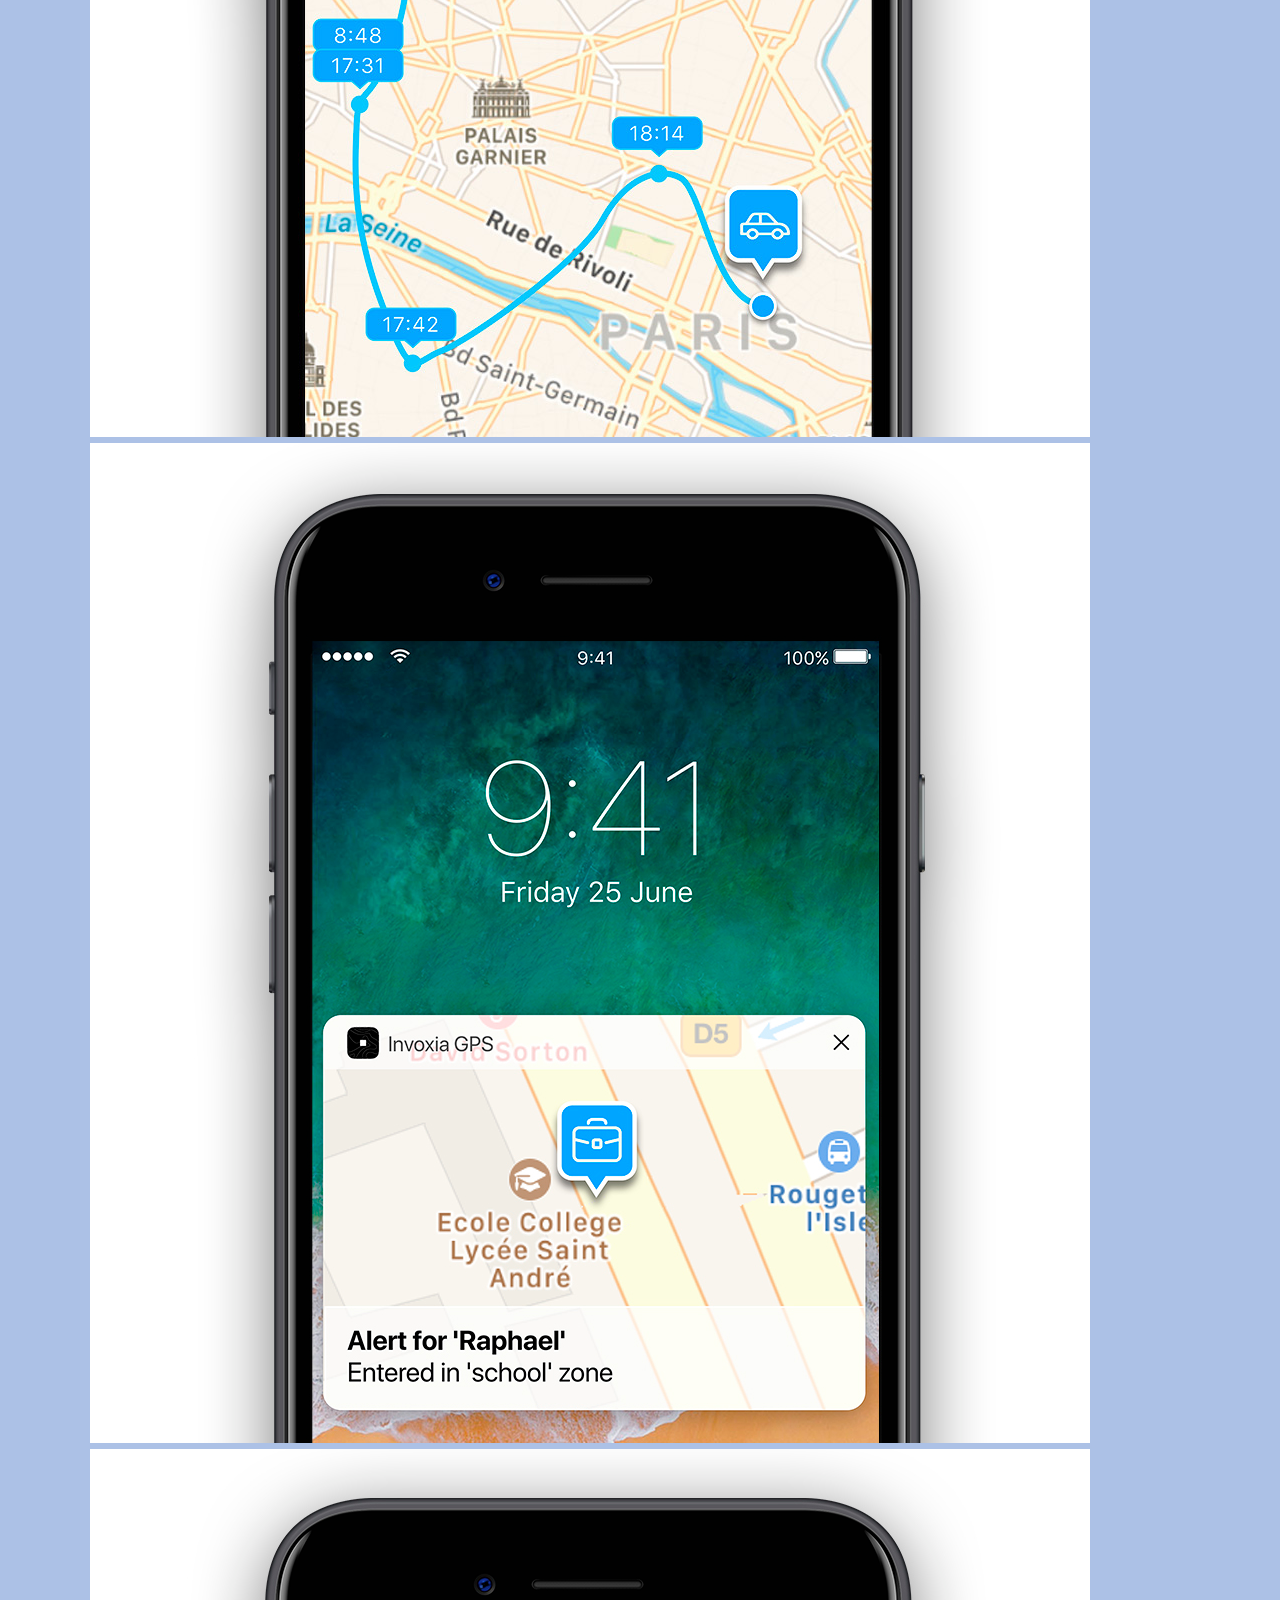
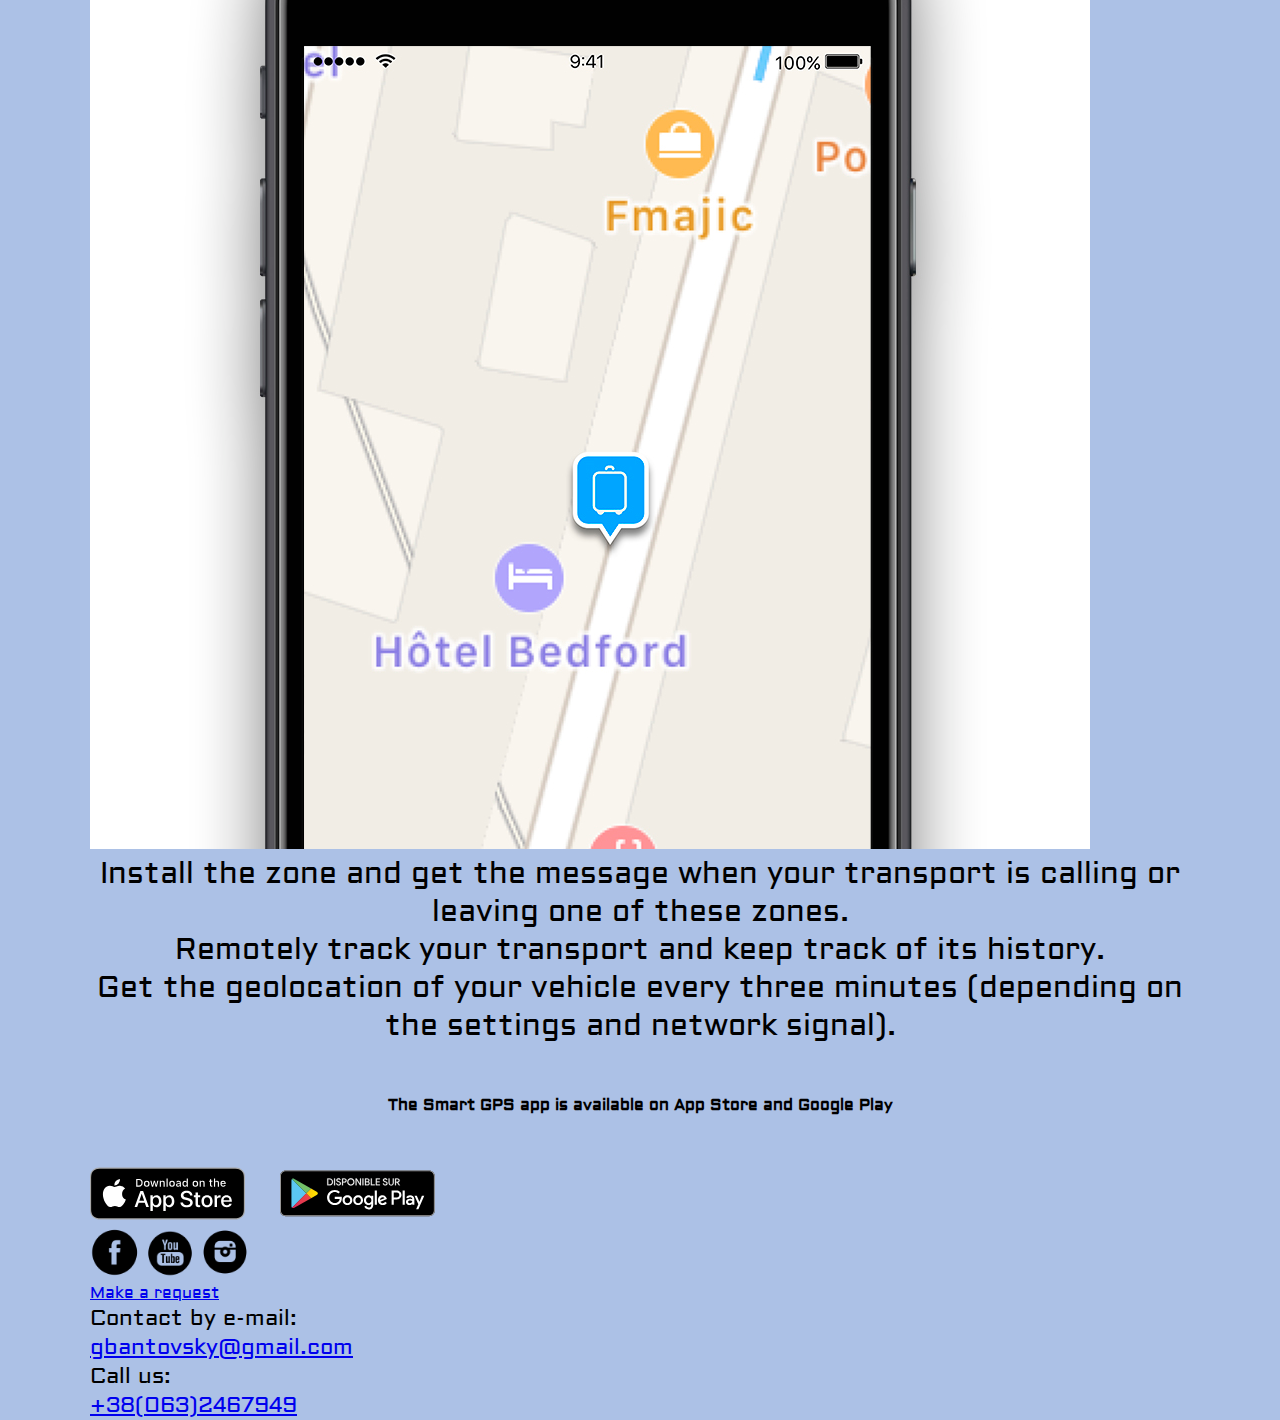
<file: luggage.html>
<!DOCTYPE html>
<html lang="en">

<head>
  <meta charset="UTF-8">
  <meta name="viewport" content="width=device-width, initial-scale=1.0">
  <meta http-equiv="X-UA-Compatible" content="ie=edge">
  <title>Luggage Safety</title>

  <link rel="stylesheet" href="https://stackpath.bootstrapcdn.com/bootstrap/4.3.0/css/bootstrap.min.css" integrity="sha384-PDle/QlgIONtM1aqA2Qemk5gPOE7wFq8+Em+G/hmo5Iq0CCmYZLv3fVRDJ4MMwEA" crossorigin="anonymous">
  <link rel="stylesheet" href="css/index.css">
  <link rel="stylesheet" href="css/luggage_br.css">

</head>

<body>
  <header>
    <div class="choice">
      <span class="clock"></span>
      <a href="https://www.google.com/maps"><img src="img/intl.svg" alt="planet_logo"></a>
      <select id="country">
            <option value="">Your country</option>
            <option value="united states">United States</option>
            <option value="canada">Canada</option>
            <option value="ukraine">Ukraine</option>
        </select>
      <button type="button" id="ok_button">OK</button>
    </div>

    <nav class="navbar navbar-expand-lg navbar-dark bg-dark">
      <a class="navbar-brand" href="index.html">Smart GPS Tracker</a>
      <button class="navbar-toggler" type="button" data-toggle="collapse" data-target="#navbarNav" aria-controls="navbarNav" aria-expanded="false" aria-label="Toggle navigation">
    <span class="navbar-toggler-icon"></span>
  </button>
      <div class="collapse navbar-collapse" id="navbarNav">
        <ul class="navbar-nav">
          <li class="nav-item active">
            <a class="nav-link" href="#">About company <span class="sr-only">(current)</span></a>
          </li>
          <li class="nav-item">
            <a class="nav-link" href="#">Safety</a>
          </li>
          <li class="nav-item">
            <a class="nav-link" href="#">Service</a>
          </li>
          <li class="nav-item">
            <a class="nav-link" href="form.html">Shop</a>
          </li>
          <li id="shopping_cart"><a href="#shopping_cart"><img src="img/shopping-cart.png" alt="shopping cart"></a></li>
        </ul>
      </div>
    </nav>
  </header>

  <div id="carouselExampleFade" class="carousel slide carousel-fade" data-ride="carousel">
    <div class="carousel-inner">
      <div class="carousel-item active">
        <img src="img/luggage_safety/luggage_safety.jpg" class="d-block w-100" alt="luggage_safety">
      </div>
      <div class="carousel-item">
        <img src="img/luggage_safety/luggage_control.jpg" class="d-block w-100" alt="Luggage_control">
      </div>
      <div class="carousel-item">
        <img src="img/luggage_safety/backpack.jpg" class="d-block w-100" alt="backpack">
      </div>
    </div>
    <a class="carousel-control-prev" href="#carouselExampleFade" role="button" data-slide="prev">
    <span class="carousel-control-prev-icon" aria-hidden="true"></span>
    <span class="sr-only">Previous</span>
  </a>
    <a class="carousel-control-next" href="#carouselExampleFade" role="button" data-slide="next">
    <span class="carousel-control-next-icon" aria-hidden="true"></span>
    <span class="sr-only">Next</span>
  </a>

  </div>

  <div class="main_phrase">
    <h2>Put the smart GPS Tracker into yout luggage or travel backpack and watch after your clothes with help of mobile application </h2>
  </div>

  <div class="buy_now">
    <div class="card" style="width: 18rem;">
      <img src="img/for_window.jpg" class="card-img-top" alt="gps_tracker">
      <div class="card-body">
        <h5 class="card-title">BUY</h5>
        <p class="card-text">Just buy Smart GPS Tracker in a few seconds</p>
        <a href="#" class="btn btn-primary">Buy now</a>
      </div>
    </div>
  </div>

<div class="mobile_app">
        <h2>Use your smartphone to download Smart GPS mobile application</h2>
   
        <div class="screenshots">
            <img src="img/history.jpg" alt="phone tracker">
            <img src="img/notification.jpg" alt="phone tracker" class="rounded">
            <img src="img/locate.jpg" alt="phone tracker" class="rounded">
        </div>

        <div class="mobile_info">
            <section>
                <p>
                    Install the zone and get the message when your transport is calling or leaving one of these zones.
                </p>
                <p>
                    Remotely track your transport and keep track of its history.
                </p>
                <p>
                    Get the geolocation of your vehicle every three minutes (depending on the settings and network signal).
                </p>
                </p>
            </section>
        </div>
    </div>
    <div class="download">
        <h4>The Smart GPS app is available on App Store and Google Play</h4>
    </div>
    <div class="app_logo">
        <a href="https://www.apple.com/"><img src="img/appstore.svg" alt="appstore logo" id="apple"></a>
        <a href="https://play.google.com/store"><img src="img/googleplay.svg" alt="google play" id="google"></a>
    </div>


  <footer>
    <div class="logo">
      <a href="https://www.facebook.com"><img src="img/face.png" alt="facebook_icon"></a>
      <a href="https://www.youtube.com"><img src="img/you.png" alt="youtube_icon"></a>
      <a href="https://www.instagram.com"><img src="img/inst.png" alt="insta_icon"></a>
    </div>

    <div class="contacts">
      <a href="form.html">Make a request</a>
      <p>Contact by e-mail: <a href="mailto:gbantovsky@gmail.com">gbantovsky@gmail.com</a></p>
      <p>Call us: <a href="tel:+38(063)2467949">+38(063)2467949</a></p>
    </div>

  </footer>

  <script src="https://code.jquery.com/jquery-3.3.1.slim.min.js" integrity="sha384-q8i/X+965DzO0rT7abK41JStQIAqVgRVzpbzo5smXKp4YfRvH+8abtTE1Pi6jizo" crossorigin="anonymous"></script>
  <script src="https://cdnjs.cloudflare.com/ajax/libs/popper.js/1.14.7/umd/popper.min.js" integrity="sha384-UO2eT0CpHqdSJQ6hJty5KVphtPhzWj9WO1clHTMGa3JDZwrnQq4sF86dIHNDz0W1" crossorigin="anonymous"></script>
  <script src="https://stackpath.bootstrapcdn.com/bootstrap/4.3.0/js/bootstrap.min.js" integrity="sha384-7aThvCh9TypR7fIc2HV4O/nFMVCBwyIUKL8XCtKE+8xgCgl/PQGuFsvShjr74PBp" crossorigin="anonymous"></script>
  <script src="js/index.js"></script>
  <script src="js/smooth_scroll.js"></script>
</body>

</html>
</file>
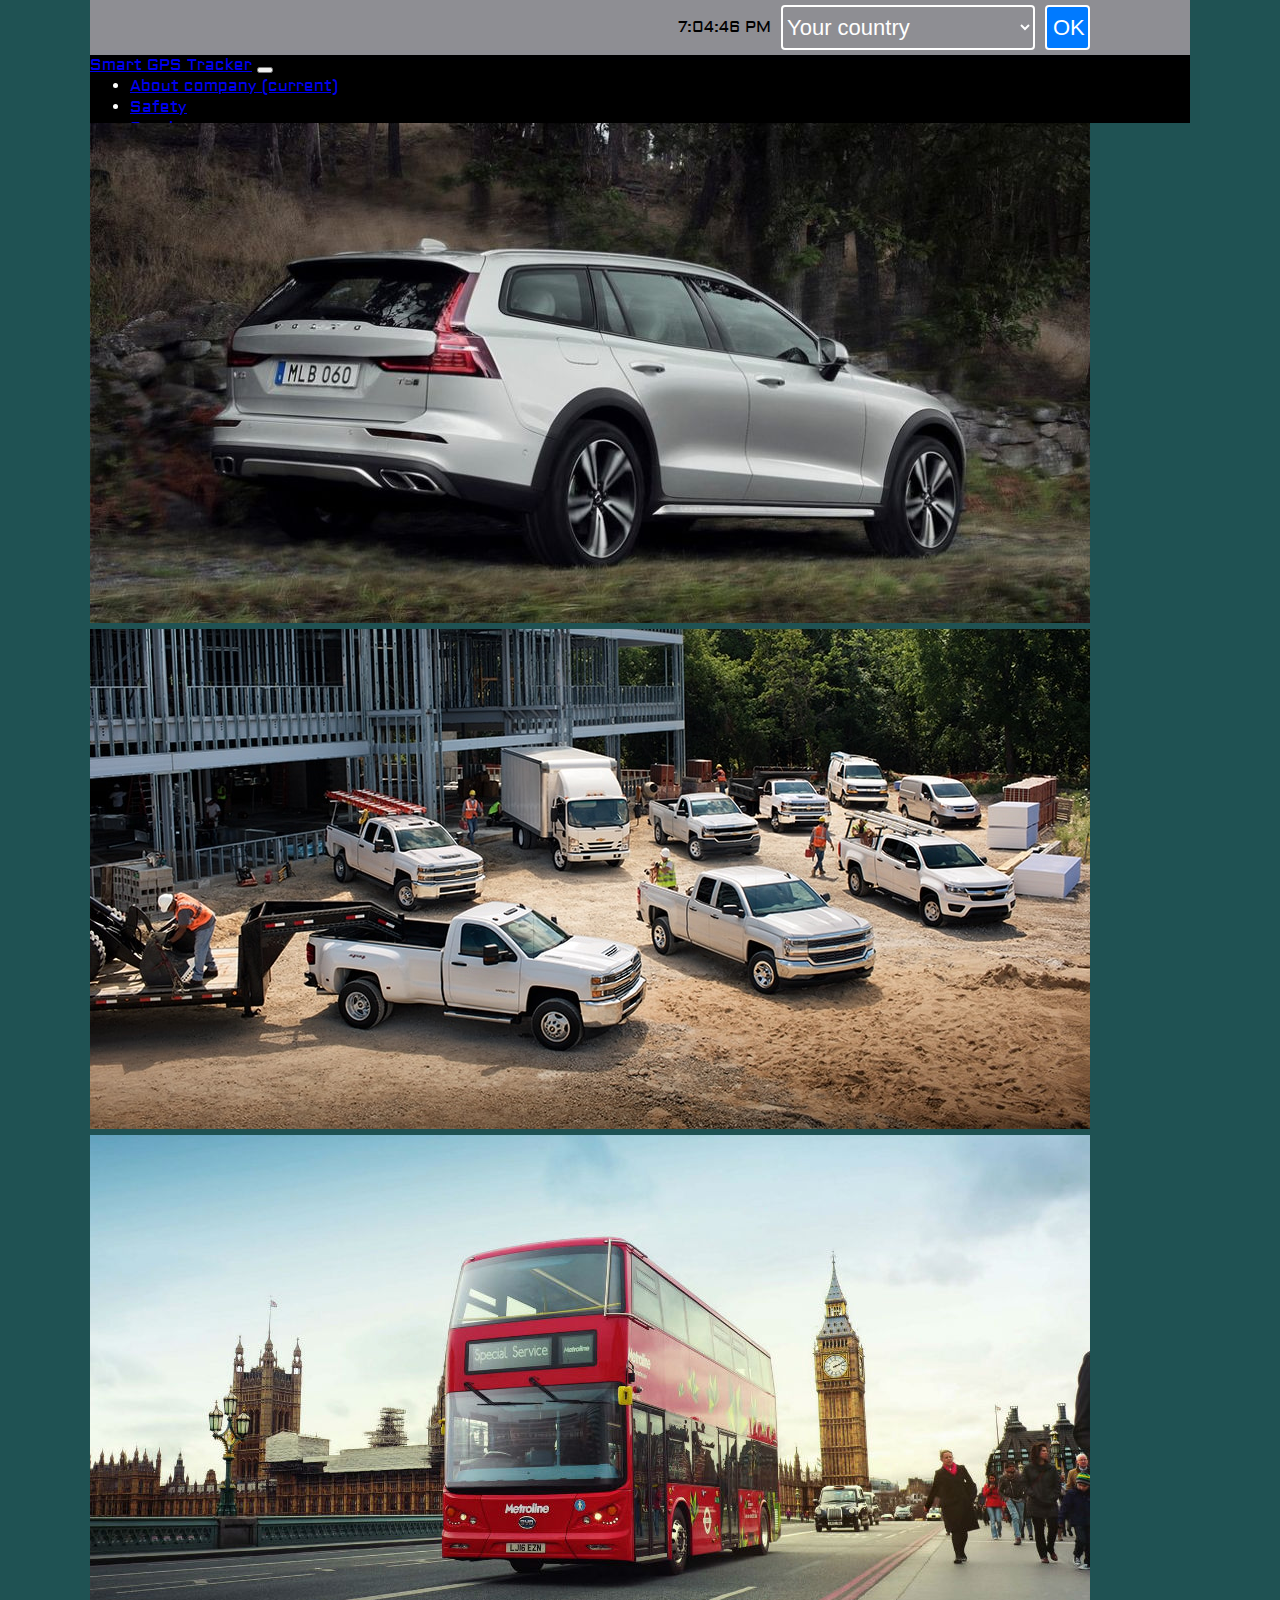
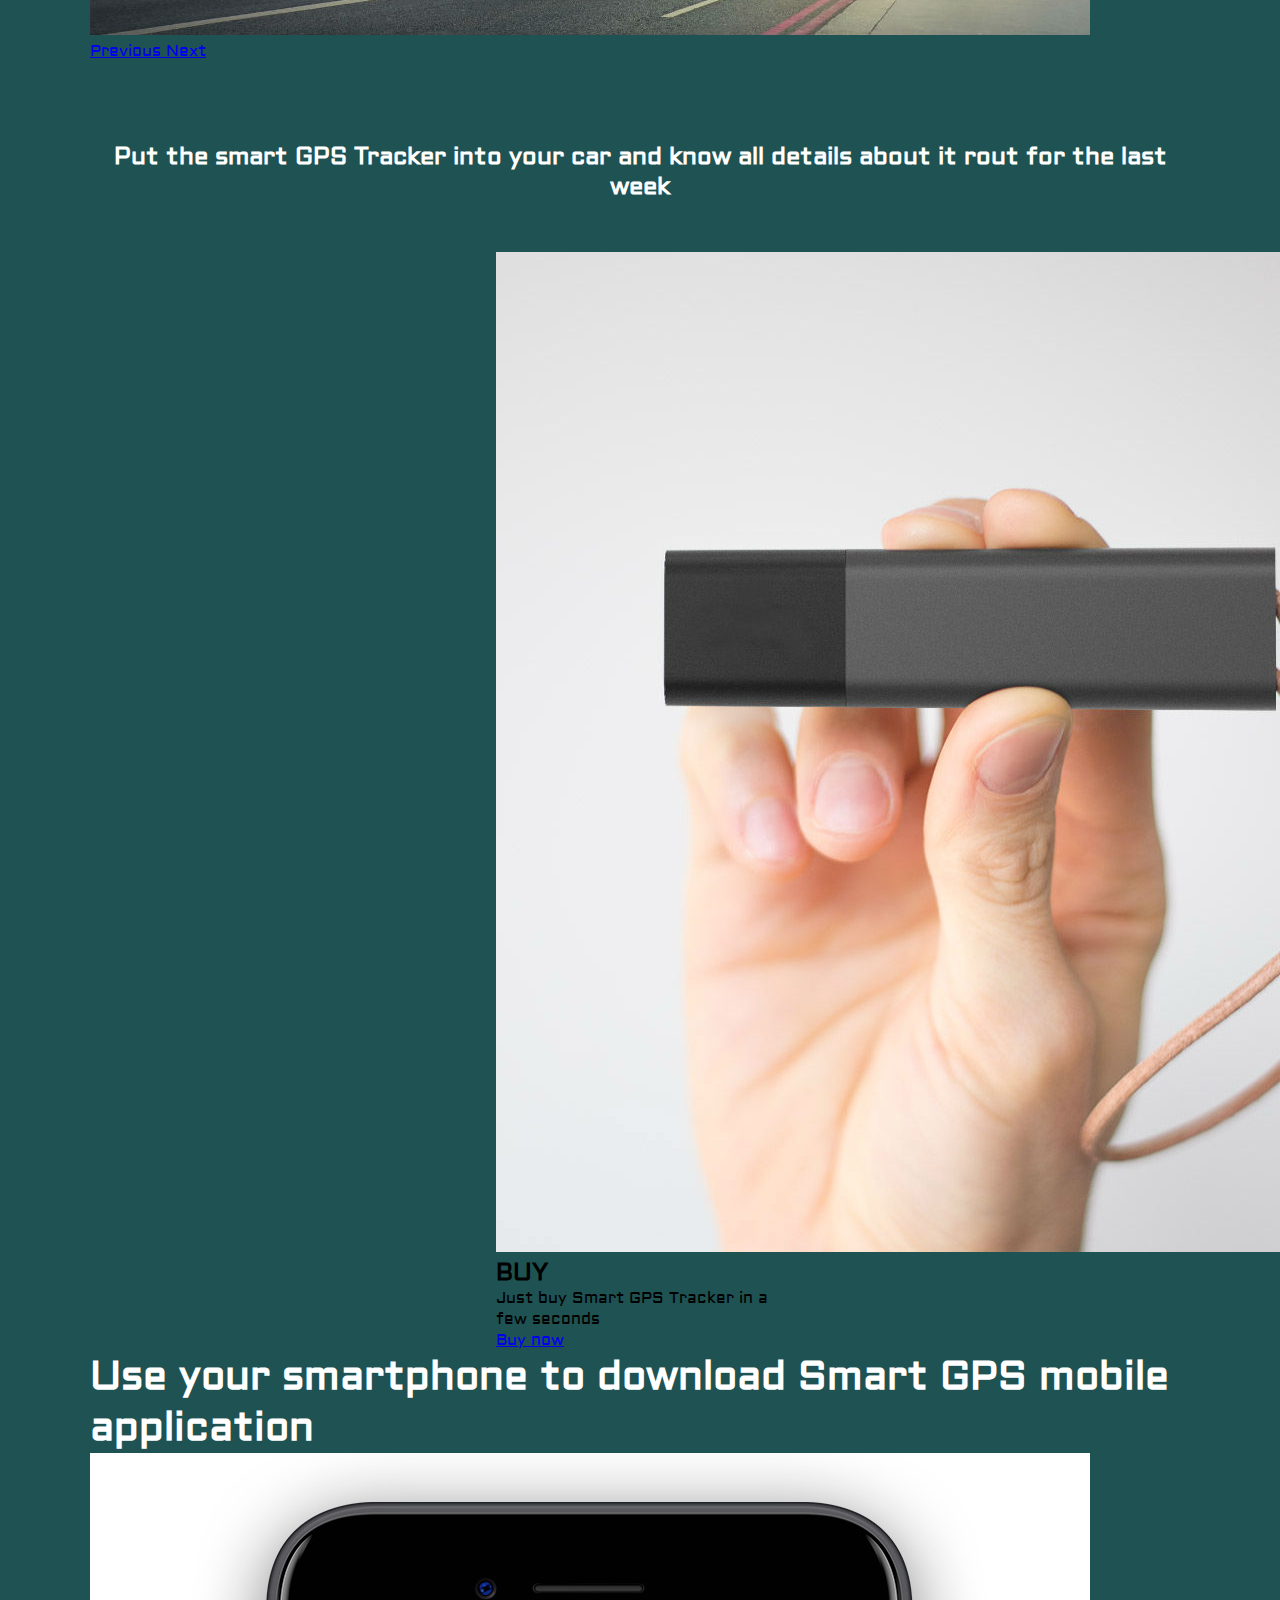
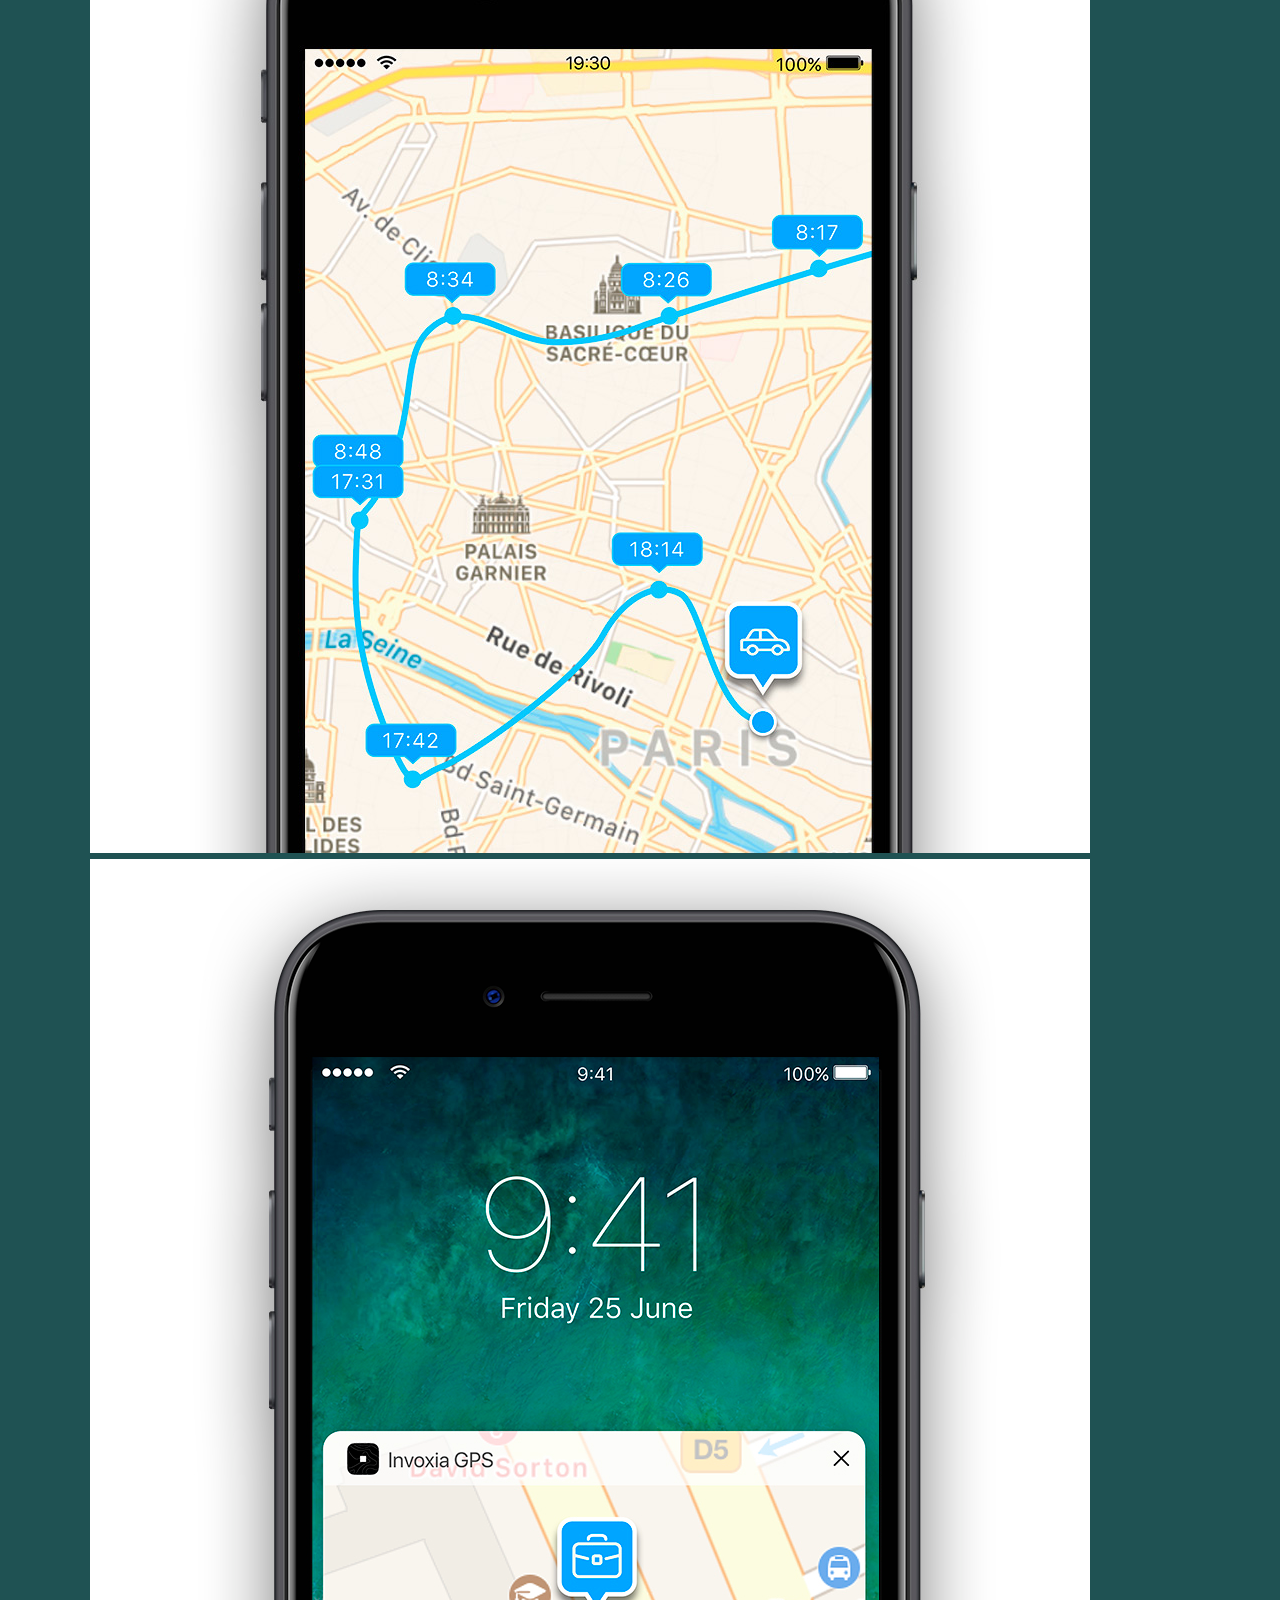
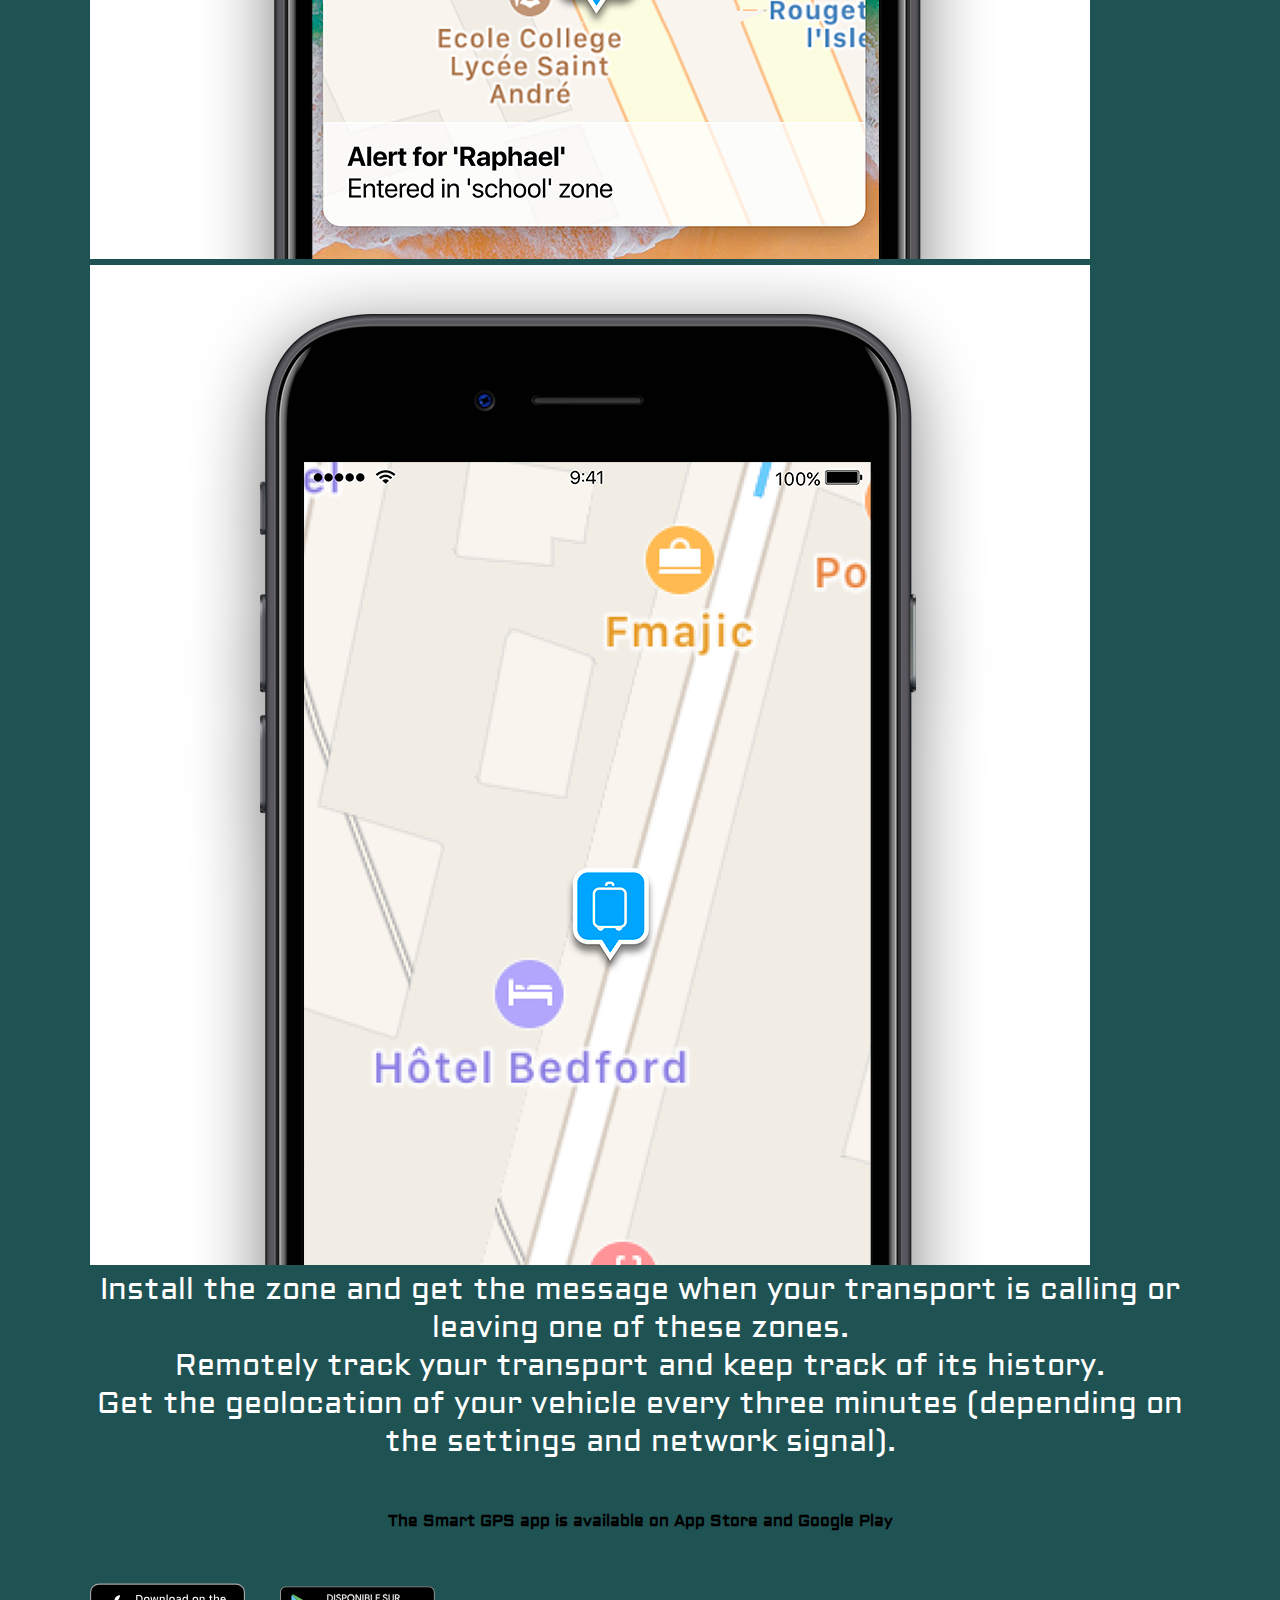
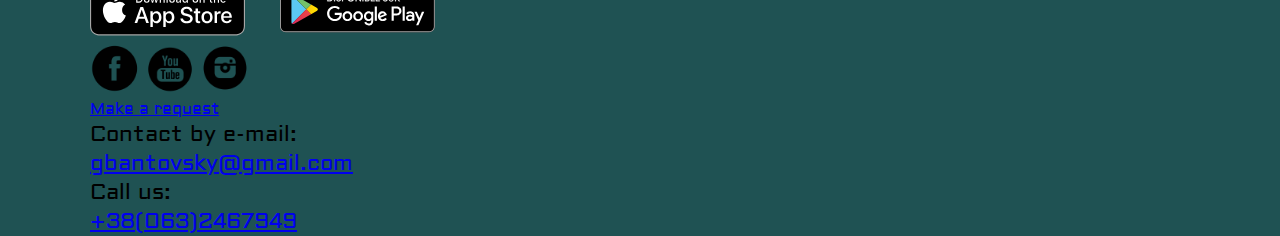
<file: vehicle.html>
<!DOCTYPE html>
<html lang="en">

<head>
  <meta charset="UTF-8">
  <meta name="viewport" content="width=device-width, initial-scale=1.0">
  <meta http-equiv="X-UA-Compatible" content="ie=edge">
  <title>Vehicle Safety</title>

  <link rel="stylesheet" href="https://stackpath.bootstrapcdn.com/bootstrap/4.3.0/css/bootstrap.min.css" integrity="sha384-PDle/QlgIONtM1aqA2Qemk5gPOE7wFq8+Em+G/hmo5Iq0CCmYZLv3fVRDJ4MMwEA" crossorigin="anonymous">
  <link rel="stylesheet" href="css/index.css">
  <link rel="stylesheet" href="css/vehicle_br.css">

</head>

<body>
  <header>
    <div class="choice">
      <span class="clock"></span>
      <a href="https://www.google.com/maps"><img src="img/intl.svg" alt="planet_logo"></a>
      <select id="country">
            <option value="">Your country</option>
            <option value="united states">United States</option>
            <option value="canada">Canada</option>
            <option value="ukraine">Ukraine</option>
        </select>
      <button type="button" id="ok_button">OK</button>
    </div>

    <nav class="navbar navbar-expand-lg navbar-dark bg-dark">
      <a class="navbar-brand" href="index.html">Smart GPS Tracker</a>
      <button class="navbar-toggler" type="button" data-toggle="collapse" data-target="#navbarNav" aria-controls="navbarNav" aria-expanded="false" aria-label="Toggle navigation">
    <span class="navbar-toggler-icon"></span>
  </button>
      <div class="collapse navbar-collapse" id="navbarNav">
        <ul class="navbar-nav">
          <li class="nav-item active">
            <a class="nav-link" href="#">About company <span class="sr-only">(current)</span></a>
          </li>
          <li class="nav-item">
            <a class="nav-link" href="#">Safety</a>
          </li>
          <li class="nav-item">
            <a class="nav-link" href="#">Service</a>
          </li>
          <li class="nav-item">
            <a class="nav-link" href="#">Shop</a>
          </li>
          <li id="shopping_cart"><a href="#shopping_cart"><img src="img/shopping-cart.png" alt="shopping cart"></a></li>
        </ul>
      </div>
    </nav>
  </header>

  <div id="carouselExampleFade" class="carousel slide carousel-fade" data-ride="carousel">
    <div class="carousel-inner">
      <div class="carousel-item active">
        <img src="img/cars/volvo.jpg" class="d-block w-100" alt="volvo">
      </div>
      <div class="carousel-item">
        <img src="img/cars/tracks.jpg" class="d-block w-100" alt="tracks">
      </div>
      <div class="carousel-item">
        <img src="img/cars/bus.jpg" class="d-block w-100" alt="bus">
      </div>
    </div>
    <a class="carousel-control-prev" href="#carouselExampleFade" role="button" data-slide="prev">
    <span class="carousel-control-prev-icon" aria-hidden="true"></span>
    <span class="sr-only">Previous</span>
  </a>
    <a class="carousel-control-next" href="#carouselExampleFade" role="button" data-slide="next">
    <span class="carousel-control-next-icon" aria-hidden="true"></span>
    <span class="sr-only">Next</span>
  </a>

  </div>

  <div class="main_phrase">
    <h2>Put the smart GPS Tracker into your car and know all details about it rout for the last week</h2>
  </div>

  <div class="buy_now">
    <div class="card" style="width: 18rem;">
      <img src="img/for_window.jpg" class="card-img-top" alt="gps_tracker">
      <div class="card-body">
        <h5 class="card-title">BUY</h5>
        <p class="card-text">Just buy Smart GPS Tracker in a few seconds</p>
        <a href="#" class="btn btn-primary">Buy now</a>
      </div>
    </div>
  </div>
 
  <div class="mobile_app">
        <h2>Use your smartphone to download Smart GPS mobile application</h2>
   
        <div class="screenshots">
            <img src="img/history.jpg" alt="phone tracker">
            <img src="img/notification.jpg" alt="phone tracker" class="rounded">
            <img src="img/locate.jpg" alt="phone tracker" class="rounded">
        </div>

        <div class="mobile_info">
            <section>
                <p>
                    Install the zone and get the message when your transport is calling or leaving one of these zones.
                </p>
                <p>
                    Remotely track your transport and keep track of its history.
                </p>
                <p>
                    Get the geolocation of your vehicle every three minutes (depending on the settings and network signal).
                </p>
                </p>
            </section>
        </div>
    </div>
    <div class="download">
        <h4>The Smart GPS app is available on App Store and Google Play</h4>
    </div>
    <div class="app_logo">
        <a href="https://www.apple.com/"><img src="img/appstore.svg" alt="appstore logo" id="apple"></a>
        <a href="https://play.google.com/store"><img src="img/googleplay.svg" alt="google play" id="google"></a>
    </div>

  <footer>
    <div class="logo">
      <a href="https://www.facebook.com"><img src="img/face.png" alt="facebook_icon"></a>
      <a href="https://www.youtube.com"><img src="img/you.png" alt="youtube_icon"></a>
      <a href="https://www.instagram.com"><img src="img/inst.png" alt="insta_icon"></a>
    </div>

    <div class="contacts">
      <a href="#form">Make a request</a>
      <p>Contact by e-mail: <a href="mailto:gbantovsky@gmail.com">gbantovsky@gmail.com</a></p>
      <p>Call us: <a href="tel:+38(063)2467949">+38(063)2467949</a></p>
    </div>

  </footer>

  <script src="https://code.jquery.com/jquery-3.3.1.slim.min.js" integrity="sha384-q8i/X+965DzO0rT7abK41JStQIAqVgRVzpbzo5smXKp4YfRvH+8abtTE1Pi6jizo" crossorigin="anonymous"></script>
  <script src="https://cdnjs.cloudflare.com/ajax/libs/popper.js/1.14.7/umd/popper.min.js" integrity="sha384-UO2eT0CpHqdSJQ6hJty5KVphtPhzWj9WO1clHTMGa3JDZwrnQq4sF86dIHNDz0W1" crossorigin="anonymous"></script>
  <script src="https://stackpath.bootstrapcdn.com/bootstrap/4.3.0/js/bootstrap.min.js" integrity="sha384-7aThvCh9TypR7fIc2HV4O/nFMVCBwyIUKL8XCtKE+8xgCgl/PQGuFsvShjr74PBp" crossorigin="anonymous"></script>
  <script src="js/index.js"></script>
  <script src="js/smooth_scroll.js"></script>
</body>

</html>
</file>
<file: css/index.css>
* {
    margin: 0;
    
}

body {
    max-width: 980px;
    margin: 0 auto;
}



header .choice {
    display: flex;
    justify-content: flex-end;
    align-items: center;
    padding: 5px 100px 5px;
    background-color: #8e8e93;
    border: 1px;
    border-color: black;
}

#logo {
    color: white;
    font-size: 24px;
}





#country {
   align-items: center;
   color: white;
   background-color: #8e8e93;
   border-style: solid;
   border-color: white;
   border-width: 2px;
   border-radius: 4px;
   margin-left: 10px;
   font-size: 22px;
   width: 254px;
   height: 45px;
}

#ok_button {
    color: white;
    font-size: 22px;
    height: 45px;
    width: 45px;
    border-style: solid;
    border-color: white;
    border-width: 2px;
    background-color: #007aff;
    border-radius: 4px;
    margin-left: 10px;
}

header nav {
    height: 68px;
    background-color: black;
    color: white;
}

header .toolbar {
    display: flex;
}

.toolbar li {
    color: white;
    text-decoration: none;
    list-style-type: none;
}



    

.shoppingcart img {
    height: 25px;
    width: 25px;
    float: right;
}

.shoppingcart img


.branches {
    display: flex;
    justify-content: center;
    align-items: center;
    height: 78px;
    background-color: #8e8e93;
}

.branches img {
    height: 70px;
    width: 70px;
    padding: 10px;
}


#bmw {
    float: left;
    height: 575px;
    width: 575px;
}


.short_info {
    display: flex;
    flex-direction: column;
    align-items: center;
}

.short_info button {
    height: 70px;
    width: 250px;
    background-color: #007aff;
    font-size: 24px;
    color: white;
    border: 3px;
    border-radius: 4px;
    
}
    


.extra_info {
    display: flex;
    flex-direction: column;
    justify-content: center;
    height: 700px;
    background-color: #e5e5ea;
}

.extra_info img {
    height: 200px;
    width: 200px;
}

.extra_info p {
    font-size: 24px;
    text-align: center;
}
    
    
.mobile_app {
    display: flex;
    flex-direction: column;
    align-items: center;
}  

.mobile_app h2,h3 {
    font-size: 40px;
}

.mobile_app p {
    font-size: 30px;
    text-align: center;
}

.mobile_app h4 {
    font-size: 20px;
    font-weight: bold;
    color: #007aff;
    margin-top: 50px;
}

.download {
    display: flex;
    justify-content: center;
    padding: 50px;
}

#apple {
    height: 55px;
    width: 155px;
    margin-right: 30px;
}

#google {
   height: 55px;
    width: 155px; 
}

.contact {
    height: 50px;
    background-color: black;
    color: white;
}

.contact h2 {
    font-size: 30px;
    text-align: center;
    margin-bottom: 50px;
}


.request {
    height: 400px;
}

label {
    
    display: flex;
    flex-direction: column;
    padding-left: 50px;
    padding-right: 50px;
    padding-bottom: 20px;
    width: 800px;
    text-align: left;
    border: 2px;
}

textarea {
    height: 100px;
    width: 300px;
    float: left;
    
}


#submit_request {
    height: 50px;
    width: 150px;
    background-color: #007aff;
    color: white;
    font-size: 22px;
}

footer {
    height: 100px;
}

footer h3 {
    font-size: 26px;
    text-align: center;
}

footer p {
    display: flex;
    flex-direction: column;
    align-items: flex-start;
    font-size: 22px
}

footer h4 {
    font-size: 22px;
    text-align: center;
}

footer img {
    height: 50px;
    width: 50px;
}

footer a {
    
   
}
</file>
<file: css/children_br.css>
@import url('https://fonts.googleapis.com/css?family=Aldrich');


:root {
    font-family: 'Aldrich', sans-serif;
}



body {
    margin: auto;
    max-width: 1100px;
    font-family: 'Aldrich', sans-serif;
    background-color: #ffee00;
}

.main_phrase {
    text-align: center;
    padding-top: 80px;
}

.buy_now {
    display: flex;
    justify-content: center;
}

.card-body h5 {
    font-size: 24px;
    color: black;
    
}
</file>
<file: css/form.css>
* {
    max-width: 1200px;
    background: url(../img/lost_and_found.jpeg);
}


body {
    background: url(../img/lost_and_found.jpeg);
}
</file>
<file: css/luggage_br.css>
@import url('https://fonts.googleapis.com/css?family=Aldrich');


:root {
    font-family: 'Aldrich', sans-serif;
}



body {
    margin: auto;
    max-width: 1100px;
    font-family: 'Aldrich', sans-serif;
    background-color: #acc1e6;
}

.main_phrase {
    text-align: center;
    padding-top: 80px;
}

.buy_now {
    display: flex;
    justify-content: center;
}

.card-body h5 {
    font-size: 24px;
    color: black;
    
}
</file>
<file: css/vehicle_br.css>
@import url('https://fonts.googleapis.com/css?family=Aldrich');


:root {
    font-family: 'Aldrich', sans-serif;
}



body {
    margin: auto;
    max-width: 1100px;
    font-family: 'Aldrich', sans-serif;
    background-color: #1f5253;
}

.main_phrase {
    text-align: center;
    color: white;
    padding-top: 80px;
}

.buy_now {
    display: flex;
    justify-content: center;
    padding-top: 50px;
}

.card-body h5 {
    font-size: 24px;
    color: black;
}

.mobile_app {
    color: white;
}
</file>
